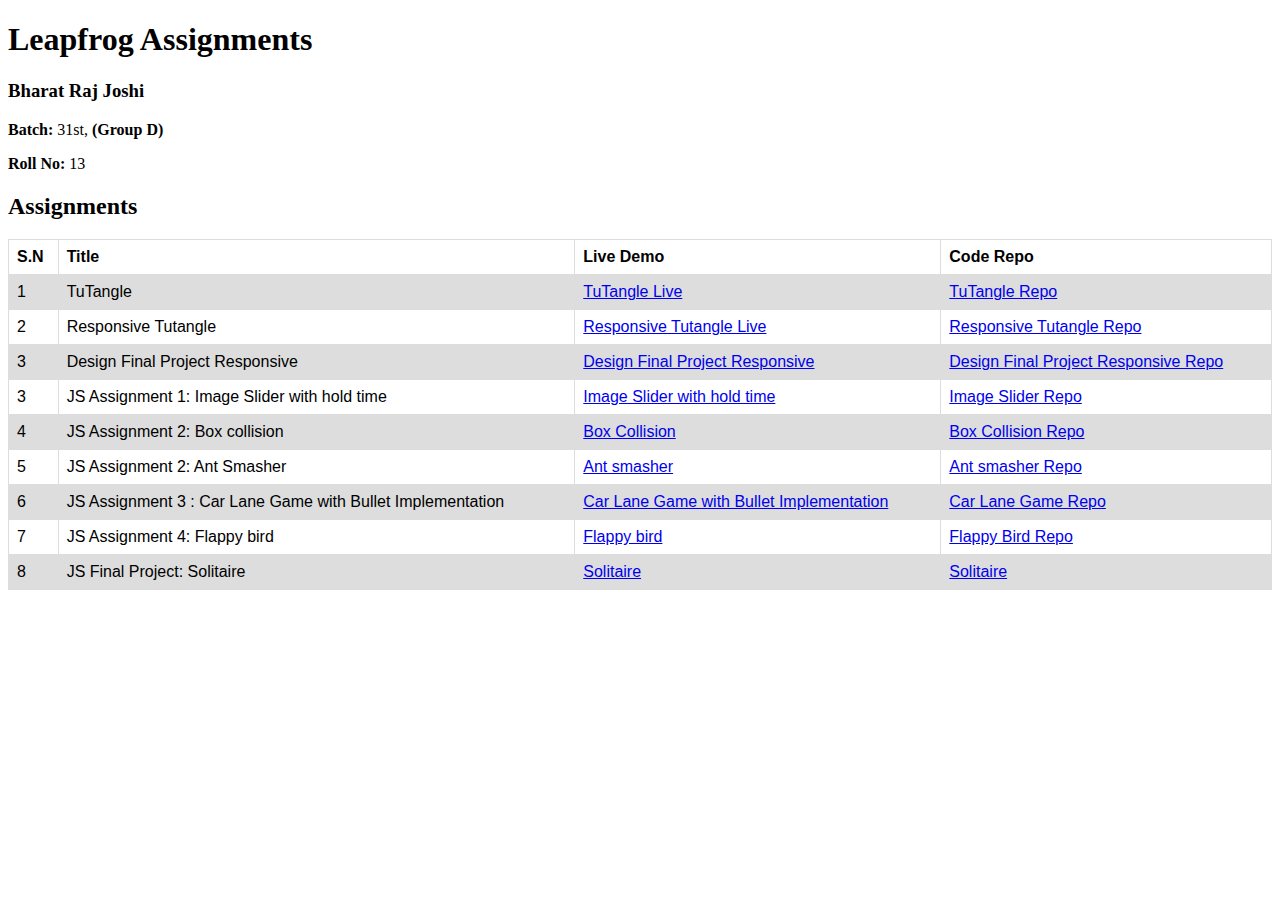
<file: index.html>
<!DOCTYPE html>
<html lang="en">
  <head>
    <meta charset="UTF-8" />
    <meta name="viewport" content="width=device-width, initial-scale=1.0" />
    <title>Assignments</title>

      <link rel="stylesheet" href="./css/style.css">
    
  </head>

  <body>
    <div>
      <h1>Leapfrog Assignments</h1>
      <div>
        <h3>Bharat Raj Joshi</h3>
        <p><strong>Batch: </strong>31st, <strong>(Group D)</strong></p>
        <p><strong>Roll No: </strong>13</p>
      </div>

      <div>
        <h2>Assignments</h2>
          <table style="width:100%">
              <tr>
                <th> S.N </th>
                <th>Title</th>
                <th>Live Demo</th>
                <th>Code Repo</th>
              </tr>
              <tr>
                <td>1</td>
                <td>TuTangle</td>
                <td><a target="_blank" href="./DA_1A_home_search/index.html">TuTangle Live</a></td>
                <td><a target="_blank" href="https://github.com/bharatrajjoshi/bharatrajjoshi.github.io/tree/main/DA_1A_home_search">TuTangle Repo </a></td>
              </tr>

              <tr>
                <td>2</td>
                <td>Responsive Tutangle</td>
                <td><a target="_blank" href="./DA_2A_Responsive_Tutangle/index.html">Responsive Tutangle Live</a></td>
                <td><a target="_blank" href="https://github.com/bharatrajjoshi/bharatrajjoshi.github.io/tree/main/DA_2A_Responsive_Tutangle">Responsive Tutangle Repo </a></td>
              </tr>

              <td>3</td>
                <td>Design Final Project Responsive</td>
                <td><a target="_blank" href="./Design Final Project Responsive/design_final.html">Design Final Project Responsive</a></td>
                <td><a target="_blank" href="https://github.com/bharatrajjoshi/bharatrajjoshi.github.io/tree/main/Design Final Project Responsive">Design Final Project Responsive Repo </a></td>
              </tr>

              <td>3</td>
                <td>JS Assignment 1: Image Slider with hold time</td>
                <td><a target="_blank" href="./JS%20Assignment%201%20Image%20Slider/index.html">Image Slider with hold time</a></td>
                <td><a target="_blank" href="https://github.com/bharatrajjoshi/bharatrajjoshi.github.io/tree/main/JS%20Assignment%201%20Image%20Slider">Image Slider Repo </a></td>
              </tr>
              
              <td>4</td>
                <td>JS Assignment 2: Box collision</td>
                <td><a target="_blank" href="JS%20Assignment%202%20Box%20Collision/iindex.html">Box Collision</a></td>
                <td><a target="_blank" href="https://github.com/bharatrajjoshi/bharatrajjoshi.github.io/tree/main/JS%20Assignment%202%20Box%20Collision">Box Collision Repo </a></td>
              </tr>

              <td>5</td>
                <td>JS Assignment 2: Ant Smasher</td>
                <td><a target="_blank" href="JS%20assignment%202%20Ant%20smasher/index.html">Ant smasher</a></td>
                <td><a target="_blank" href="https://github.com/bharatrajjoshi/bharatrajjoshi.github.io/tree/main/JS%20assignment%202%20Ant%20smasher">Ant smasher Repo </a></td>
              </tr>
  
    <td>6</td>
                <td>JS Assignment 3 : Car Lane Game with Bullet Implementation </td>
                <td><a target="_blank" href="JS%20Assignment%203%20car%20Lane%20Game%20with%20Bullet%20Implementation/index.html">Car Lane Game with Bullet Implementation</a></td>
               <td><a target="_blank" href="https://github.com/bharatrajjoshi/bharatrajjoshi.github.io/tree/main/JS%20Assignment%203%20car%20Lane%20Game%20with%20Bullet%20Implementation">Car Lane Game Repo </a></td>
               </tr>
 <td>7</td>
                <td>JS Assignment 4: Flappy bird </td>
                <td><a target="_blank" href="JS%20Assignment%205%20Flappy%20bird/index.html">Flappy bird</a></td>
               <td><a target="_blank" href="https://github.com/bharatrajjoshi/bharatrajjoshi.github.io/tree/main/JS%20Assignment%205%20Flappy%20bird">Flappy Bird Repo </a></td>
               </tr>

 <td>8</td>
                <td>JS Final Project: Solitaire  </td>
                <td><a target="_blank" href="JS%20Final%20project-Solitaire/index.html">Solitaire</a></td>
               <td><a target="_blank" href="https://github.com/bharatrajjoshi/bharatrajjoshi.github.io/tree/main/JS%20Final%20project-Solitaire">Solitaire </a></td>
               </tr>
          </table>
      </div>
    </div>
  </body>
</html>
</file>
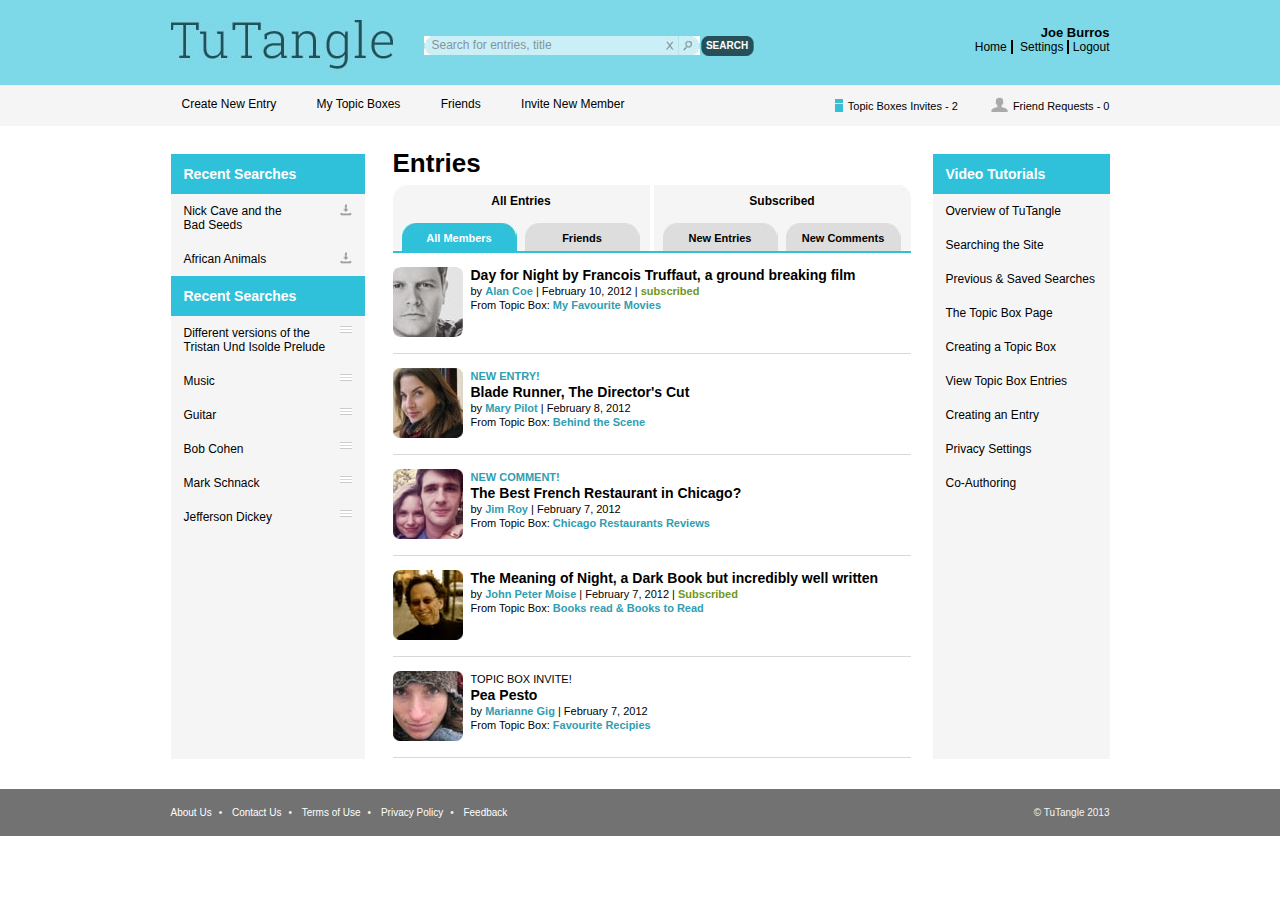
<file: DA_1A_home_search/index.html>
<!DOCTYPE HTML PUBLIC "-//W3C//DTD HTML 4.01 Transitional//EN" "http://www.w3.org/TR/html4/loose.dtd">
<html lang="en">

<head>

  <meta http-equiv="Content-Type" content="text/html; charset=utf-8">
  <meta name="viewport" content="width=device-width, initial-scale=1.0">
  <title>Tutangle - Home Search</title>

  <link rel="stylesheet" href="./css/layout.css">
  <link rel="stylesheet" href="./css/style.css">

</head>

<body>

  <div class="main-container-wrapper">
    <div class="header">
      <div class="container clearfix">
        <div class="logo-container float-left clearfix">
          <div class="float-left">
            <a href="#" title="TuTangle"><img src="images/Tutangle-Logo.jpg" alt=""></a>
          </div>
          <div class="search-bar float-right">
            <input type="text" value="Search for entries, title"><button>SEARCH</button>
          </div>
        </div>
        <div class="float-right user-info">
          <h4>Joe Burros</h4>
          <ul>
            <li><a href="#" title="Home">Home</a></li>
            <li><a href="#" title="Settings">Settings</a></li>
            <li><a href="#" title="Logout">Logout</a></li>
          </ul>
        </div>
      </div>
    </div>

    
    <div class="nav">
      <div class="container clearfix">
        <ul class="nav-menu float-left">
          <li><a href="#" title="Create New Entry">Create New Entry</a></li>
          <li><a href="#" title="My Topic Boxes">My Topic Boxes</a></li>
          <li><a href="#" title="Friends">Friends</a></li>
          <li><a href="#" title="Invite New Member">Invite New Member</a></li>
        </ul>

        <ul class="float-right notification">
          <li>
            <img src="./images/Topic-box-icon.jpg" alt=""><span>Topic Boxes Invites - 2</span>
          </li>
          <li>
            <img src="./images/friends-icon.jpg" alt=""><span>Friend Requests - 0</span>
          </li>
        </ul>
      </div>
    </div>

   
    <div class="main container clearfix">
      <div class="float-left clearfix">
      

        <div class="sidebar float-left">
          <div class="recent-searches1">
            <div class="list-heading">
              <h2>Recent Searches</h2>
            </div>
            <ul>
              <li class="clearfix">
                <span class="float-left"><a href="#" title="Nick Cave">Nick Cave and the <br>
                    Bad Seeds</a></span>
                <span class="float-right">
                  <img src="images/Download-icon.jpg" alt="">
                </span>
              </li>
              <li class="clearfix">
                <span class="float-left"><a href="#" title="African Animals">African Animals</a></span>
                <span class="float-right">
                  <img src="images/Download-icon.jpg" alt="">
                </span>
              </li>
            </ul>
            <div class="list-heading">
              <div class="sidebar-container">
                <h2>Recent Searches</h2>
              </div>
            </div>
            <ul class="sidebar-container">
              <li class="clearfix">
                <span class="float-left">
                  <a href="#" title="Different Versions">Different versions of the Tristan Und Isolde Prelude</a>
                </span>
                <span class="float-right">
                  <img src="images/Hamburger.jpg" alt="">
                </span>
              </li>
              <li class="clearfix">
                <span class="float-left">
                  <a href="#" title="Music">Music</a>
                </span>
                <span class="float-right">
                  <img src="images/Hamburger.jpg" alt="">
                </span>
              </li>
              <li class="clearfix">
                <span class="float-left">
                  <a href="#" title="Guitar">Guitar</a>
                </span>
                <span class="float-right">
                  <img src="images/Hamburger.jpg" alt="">
                </span>
              </li>
              <li class="clearfix">
                <span class="float-left">
                  <a href="#" title="Bob Cohen">Bob Cohen</a>
                </span>
                <span class="float-right">
                  <img src="images/Hamburger.jpg" alt="">
                </span>
              </li>
              <li class="clearfix">
                <span class="float-left">
                  <a href="#" title="Mark Schnack">Mark Schnack</a>
                </span>
                <span class="float-right">
                  <img src="images/Hamburger.jpg" alt="">
                </span>
              </li>
              <li class="clearfix">
                <span class="float-left">
                  <a href="#" title="Jefferson Dickey">Jefferson Dickey</a>
                </span>
                <span class="float-right">
                  <img src="images/Hamburger.jpg" alt="">
                </span>
              </li>
            </ul>
          </div>
        </div>



        <div class="main-content float-right">
          <h1>Entries</h1>
          <div class="entries">
            <div class="entries-nav clearfix">
              <div class="left-nav entries-nav-items float-left">
                <div class="heading">
                  <h5>All Entries</h5>
                </div>
                <div class="nav-link-container clearfix">
                  <div class="active nav-link float-left">
                    <div><a href="#" title="All Members">All Members</a></div>
                  </div>
                  <div class="nav-link float-right">
                    <div><a href="#" title="Friends">Friends</a></div>
                  </div>
                </div>
              </div>
              <div class="right-nav entries-nav-items float-right">
                <div class="heading">
                  <h5>Subscribed</h5>
                </div>
                <div class="nav-link-container clearfix">
                  <div class="nav-link float-left">
                    <div><a href="#" title="New Entries">New Entries</a></div>
                  </div>
                  <div class="nav-link float-right">
                    <div><a href="#" title="New Comments">New Comments</a></div>
                  </div>
                </div>
              </div>
            </div>
          </div>

         
          <div class="posts">
            <div class="post clearfix">
              <div class="float-left">
                <img src="./images/Alan-Coe.jpg" alt="">
              </div>
              <div class="float-left">
                <h2>
                  <a href="#" title="Day for Night">
                    Day for Night by Francois Truffaut, a ground breaking film
                  </a>
                </h2>
                <p>
                  by <a href="#" title="Alan Coe"><span class="blue-text link">Alan Coe</span></a> | February 10,
                  2012 | <span class="green-text">subscribed</span>
                </p>
                <p>
                  From Topic Box:
                  <a href="#" title="My Favourite Movies"><span class="blue-text link">My Favourite Movies</span></a>
                </p>
              </div>
            </div>

            <div class="post clearfix">
              <div class="float-left">
                <img src="./images/Mary-Pilot.jpg" alt="">
              </div>
              <div class="float-left">
                <p class="blue-text">NEW ENTRY!</p>
                <h2>
                  <a href="#" title="Blade Runner">
                    Blade Runner, The Director's Cut
                  </a>
                </h2>
                <p>
                  by <a href="#" title="Mary Pilot"><span class="blue-text link">Mary Pilot</span></a> | February 8,
                  2012
                </p>
                <p>
                  From Topic Box:
                  <a href="#" title="Behind the scene"><span class="blue-text link">Behind the Scene</span></a>
                </p>
              </div>
            </div>

            <div class="post clearfix">
              <div class="float-left">
                <img src="./images/Jim-Roy.jpg" alt="">
              </div>
              <div class="float-left">
                <p class="blue-text">NEW COMMENT!</p>
                <h2>
                  <a href="#" title="The best french restaurant">
                    The Best French Restaurant in Chicago?
                  </a>
                </h2>
                <p>
                  by <a href="#" title="Jim Roy"><span class="blue-text link">Jim Roy</span></a> | February 7, 2012
                </p>
                <p>
                  From Topic Box:
                  <a href="#" title="Chicago Restaurant Reviews"><span class="blue-text link">Chicago Restaurants
                      Reviews</span></a>
                </p>
              </div>
            </div>

            <div class="post clearfix">
              <div class="float-left">
                <img src="./images/John-Peter-Moise.jpg" alt="">
              </div>
              <div class="float-left">
                <h2>
                  <a href="#" title="The meaning of night">
                    The Meaning of Night, a Dark Book but incredibly well
                    written
                  </a>
                </h2>
                <p>
                  by <a href="#" title="John Peter Moise"><span class="blue-text link">John Peter Moise</span></a> |
                  February 7, 2012 |
                  <span class="green-text">Subscribed</span>
                </p>
                <p>
                  From Topic Box:
                  <a href="#" title="Books read and Books to read"><span class="blue-text link">Books read & Books to
                      Read</span></a>
                </p>
              </div>
            </div>

            <div class="post clearfix">
              <div class="float-left">
                <img src="./images/Marianne-Gig.jpg" alt="">
              </div>
              <div class="float-left">
                <p class="red-text">TOPIC BOX INVITE!</p>
                <h2>
                  <a href="#" title="Pea Pesto">
                    Pea Pesto
                  </a>
                </h2>
                <p>
                  by <a href="#" title="Marianne Gig"><span class="blue-text link">Marianne Gig</span></a> | February 7,
                  2012
                </p>
                <p>
                  From Topic Box:
                  <a href="#" title="Favourite Recipies"><span class="blue-text link">Favourite Recipies</span></a>
                </p>
              </div>
            </div>
          </div>
        </div>
      </div>

     
      <div class="float-right">
        <div class="right-sidebar">
          <div class="list-heading">
            <h2>Video Tutorials</h2>
          </div>
          <ul>
            <li><a href="#" title="Overview of TuTangle">Overview of TuTangle</a></li>
            <li><a href="#" title="Searching the Site">Searching the Site</a></li>
            <li><a href="#" title="Previous & Saved Searches">Previous & Saved Searches</a></li>
            <li><a href="#" title="The Topic Box Page">The Topic Box Page</a></li>
            <li><a href="#" title="Creating a Topic Box">Creating a Topic Box</a></li>
            <li><a href="#" title="View Topic Box Entries">View Topic Box Entries</a></li>
            <li><a href="#" title="Creating an Entry">Creating an Entry</a></li>
            <li><a href="#" title="Privacy Settings">Privacy Settings</a></li>
            <li><a href="#" title="Co-Authoring">Co-Authoring</a></li>
          </ul>
        </div>
      </div>
    </div>

   
    <div class="footer">
      <div class="container clearfix">
        <div class="float-left">
          <ul>
            <li class='link'><a href="#" title="About Us">About Us</a><span class="dot">•</span></li>
            <li class='link'><a href="#" title="Contact Us">Contact Us</a><span class="dot">•</span></li>
            <li class='link'><a href="#" title="Terms of Use">Terms of Use</a><span class="dot">•</span></li>
            <li class='link'><a href="#" title="Privacy Policy">Privacy Policy</a><span class="dot">•</span></li>
            <li class='link'><a href="#" title="Feedback">Feedback</a></li>
          </ul>
        </div>
       
        <div class="float-right">
          &copy; TuTangle 2013
        </div>

      </div>
    </div>
  </div>

</body>

</html>
</file>
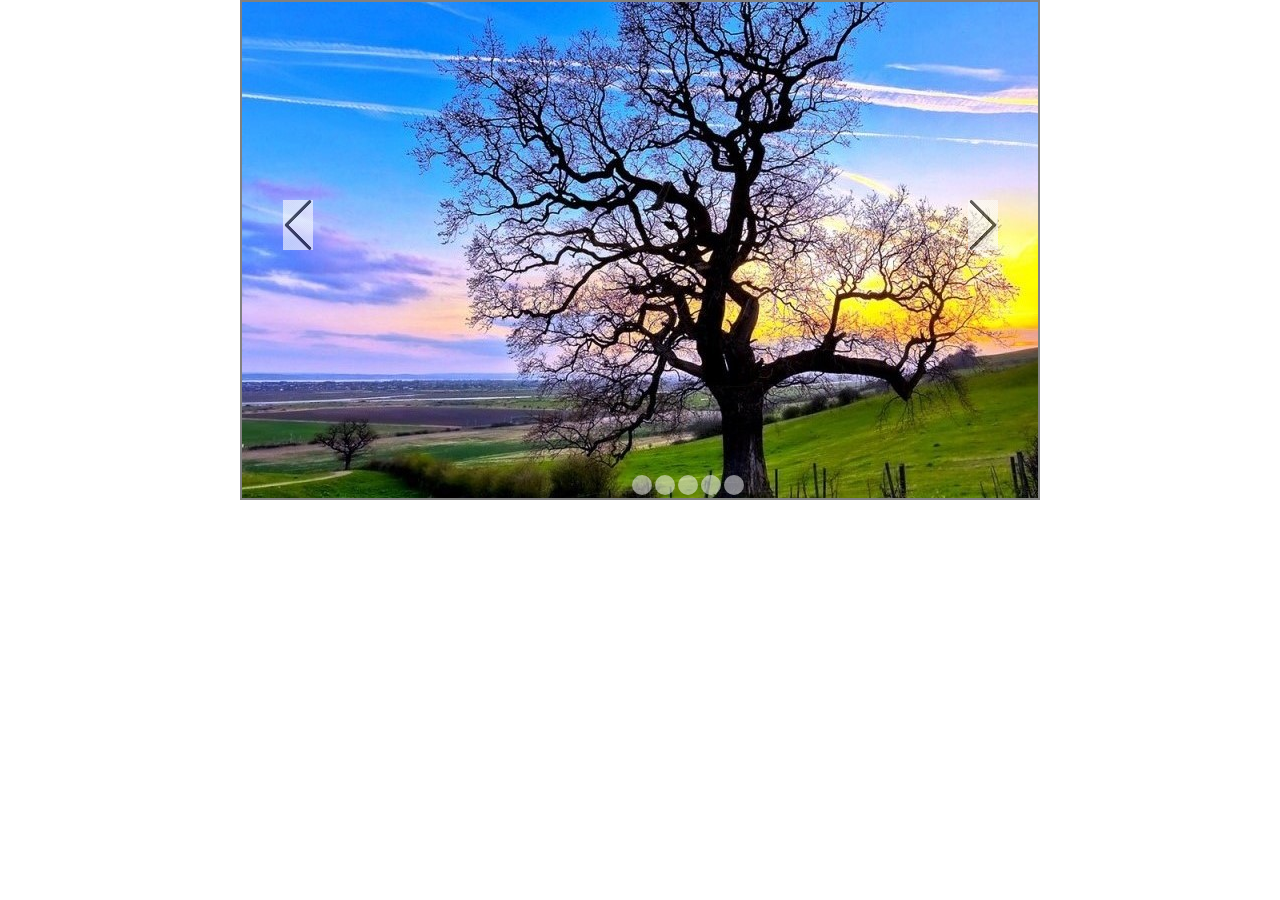
<file: JS Assignment 1 Image Slider/index.html>
<!DOCTYPE html>
<html>

<head>
    <meta charset="utf-8" />
    <meta http-equiv="X-UA-Compatible" content="IE=edge">
    <title>Image Carousel</title>
    <link rel="stylesheet" type="text/css" media="screen" href="style.css" />
    <link rel="stylesheet" type="text/css" media="screen" href="reset.css" />
</head>

<body>
    <div id="container">
        <div id="image-slider-wrapper">
            <ul id="image-slider">
                <li><img src="img/1.jpg"></li>
                <li><img src="img/2.jpg"></li>
                <li><img src="img/3.jpg"></li>
                <li><img src="img/4.jpg"></li>
                <li><img src="img/5.jpg"></li>
                
            </ul>
            <ul id="dotlist">
                <div id="dot1"></div>
                <div id="dot2"></div>
                <div id="dot3"></div>
                <div id="dot4"></div>
                <div id="dot5"></div>
            </ul>
            <span class="nav" id="prev"></span>
            <span class="nav" id="next"></span>
        </div>
    </div>

    <script src="main.js"></script>

</body>

</html>
</file>
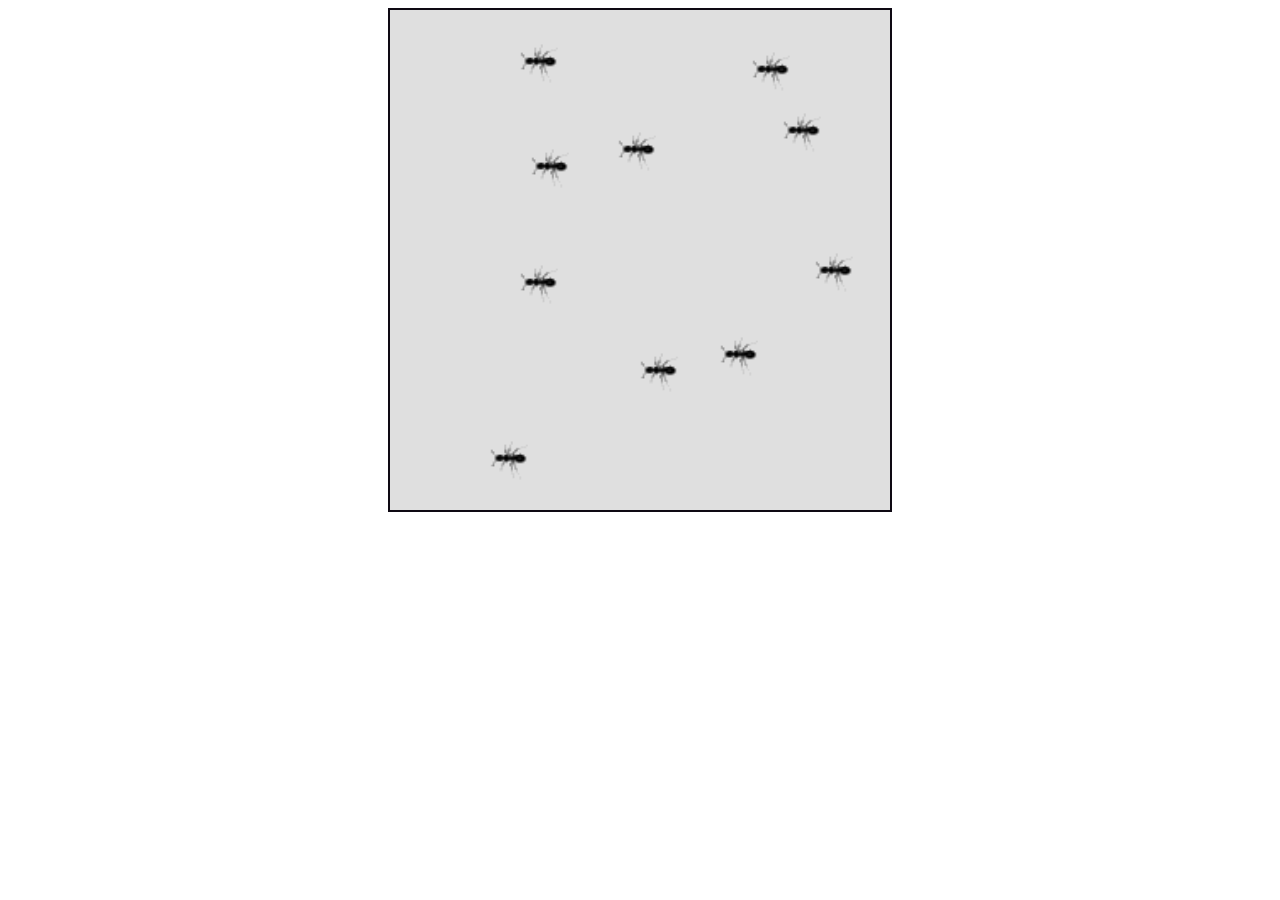
<file: JS assignment 2 Ant smasher/index.html>
<!DOCTYPE html>
<html>
<head>
	<title>Ant smasher</title>
	<link rel="stylesheet" href="style.css">
</head>
	
<body>
	<div class="app" id="app"></div>
	<script src="script.js"></script>
</body>
</html>
</file>
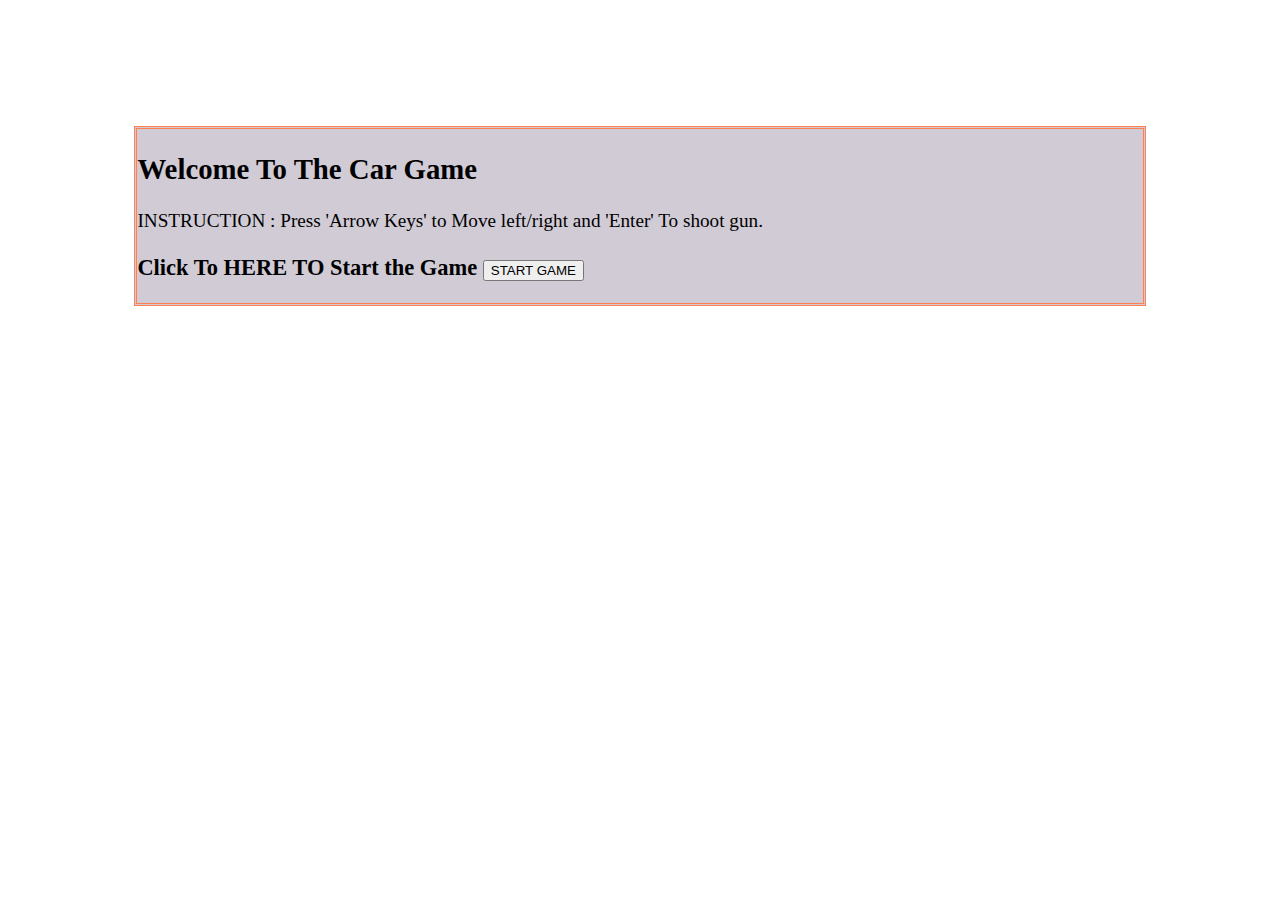
<file: JS Assignment 3 car Lane Game with Bullet Implementation/index.html>
<!DOCTYPE html>
<html>
<head>
	<title>2D Car Game</title>
	<link rel="stylesheet" href="style.css">
</head>
	
<body>
	<div class="car-game-2d" id="gameArea1">
		<div class="welcome-screen">
			<h2>Welcome To The Car Game</h2>
            <p>INSTRUCTION : Press 'Arrow Keys' to Move left/right and 'Enter' To shoot gun. </p>
			<h3>Click To HERE TO Start the Game
            <button type="button">START GAME 
        
            </button>
            </h3>
		</div>
		<div class="app hide" id="app" tabindex="0">
			<img src="images/highwayy.png"  class="highway-image"alt="">
			<img src="images/highwayy.png" class="highway-image" alt="">
		</div>
	</div>

	<script src="script.js"></script>
</body>
</html>
</file>
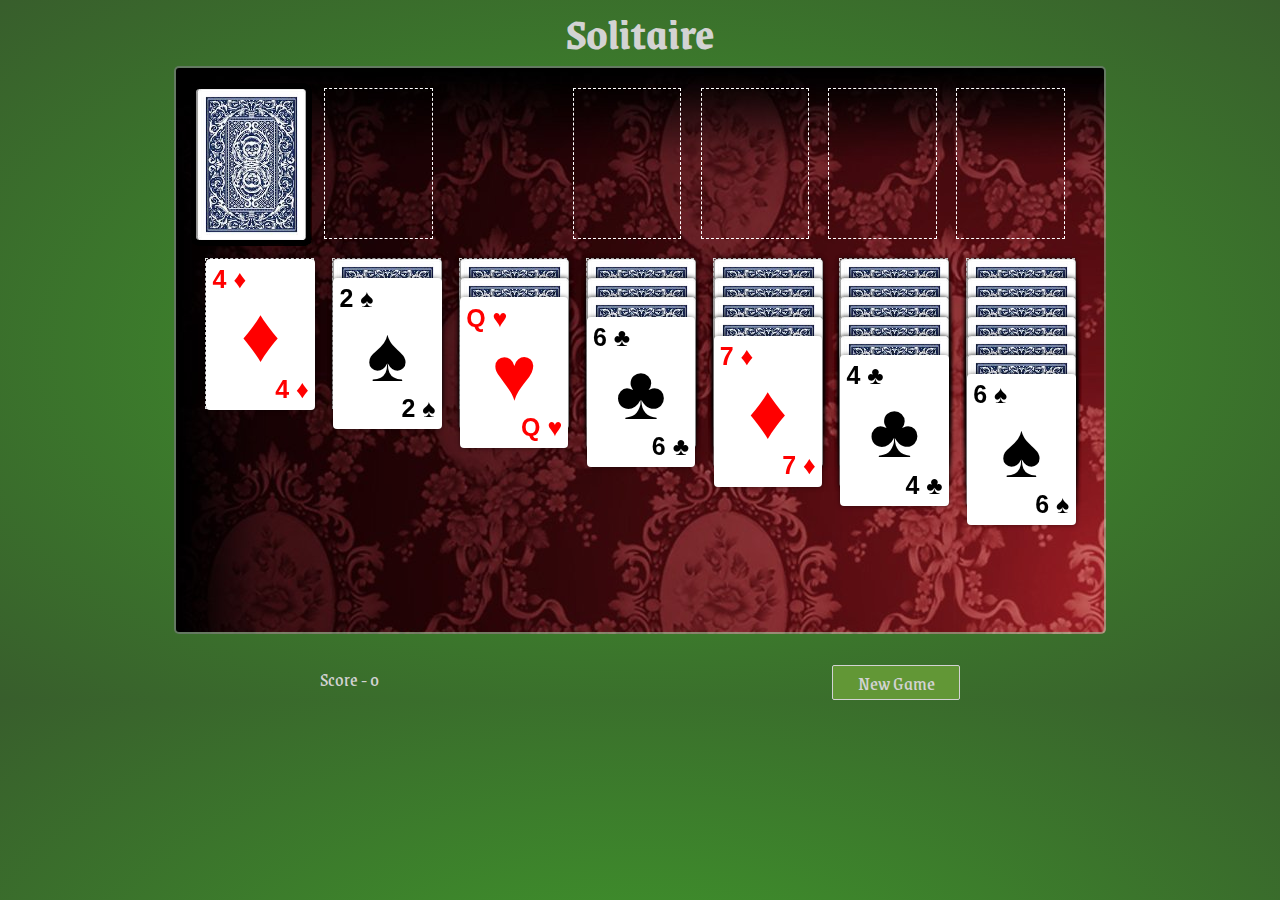
<file: JS Final project-Solitaire/index.html>
<!DOCTYPE html>
<html>
  <head>
    <meta charset="utf-8" />
    <link rel="stylesheet" type="text/css" href="styles/main.css" />
    <link
      href="https://fonts.googleapis.com/css?family=Grenze&display=swap"
      rel="stylesheet"
    />
    <title>Solitaire</title>
  </head>

  <body>
    <h1>Solitaire</h1>
    <div id="game-board">
      <div class="top">
        <div class="draw">
          <div class="full"></div>
          <div class="view"></div>
          <div style="width: 102px"></div>
        </div>
        <div class="foundation">
          <div class="foundations"></div>
          <div class="foundations"></div>
          <div class="foundations"></div>
          <div class="foundations"></div>
        </div>
      </div>
      <div class="bottom">
        <div class="stacks"></div>
      </div>
    </div>
    <br />
    <footer>
      <div id="score">Score - 0</div>
      <div id="timer"></div>
      <button id="resetButton" onclick="reset()">New Game</button>
    </footer>
   
    <div id="sound">
      <audio id="clicksound" src="sound/click.mp3"></audio>
      <audio id="getback" src="sound/shuffle.mp3"></audio>
    </div> 
    <script src="scripts/script.js"></script>
  </body>
</html>
</file>
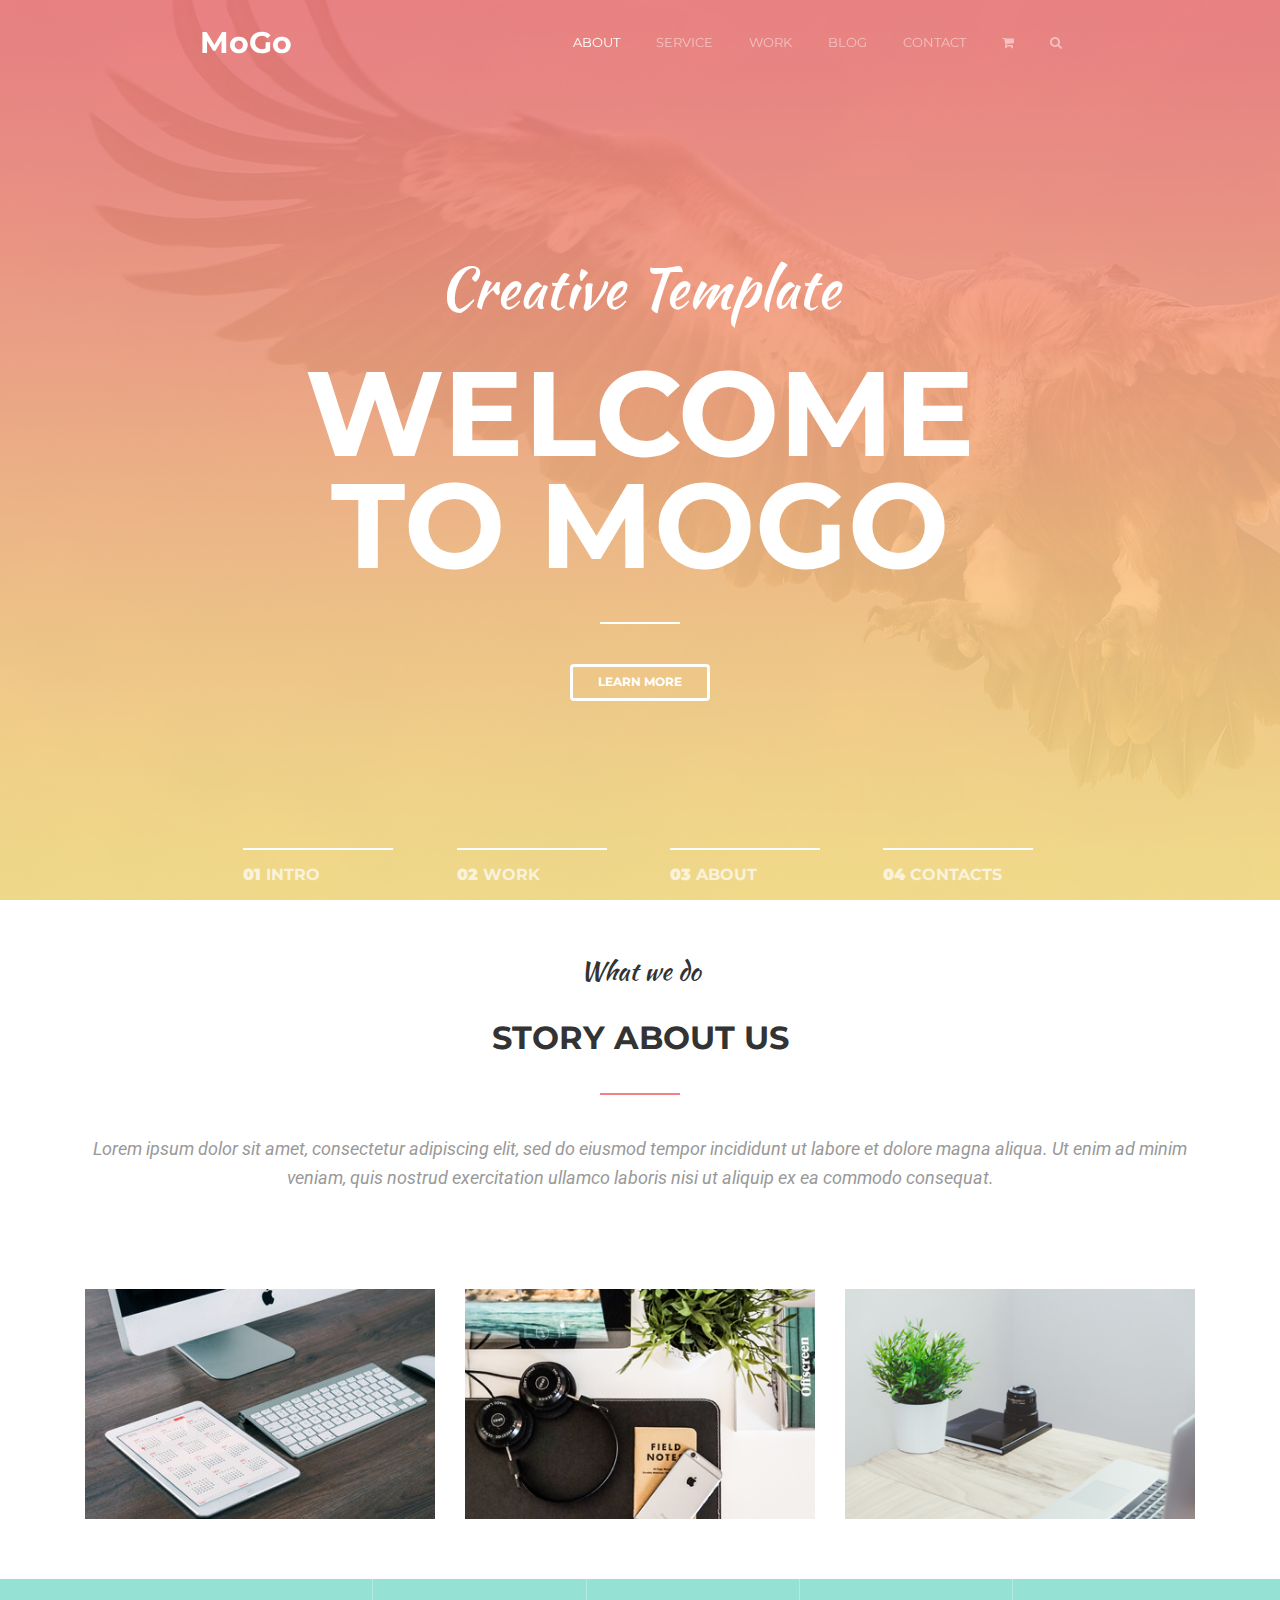
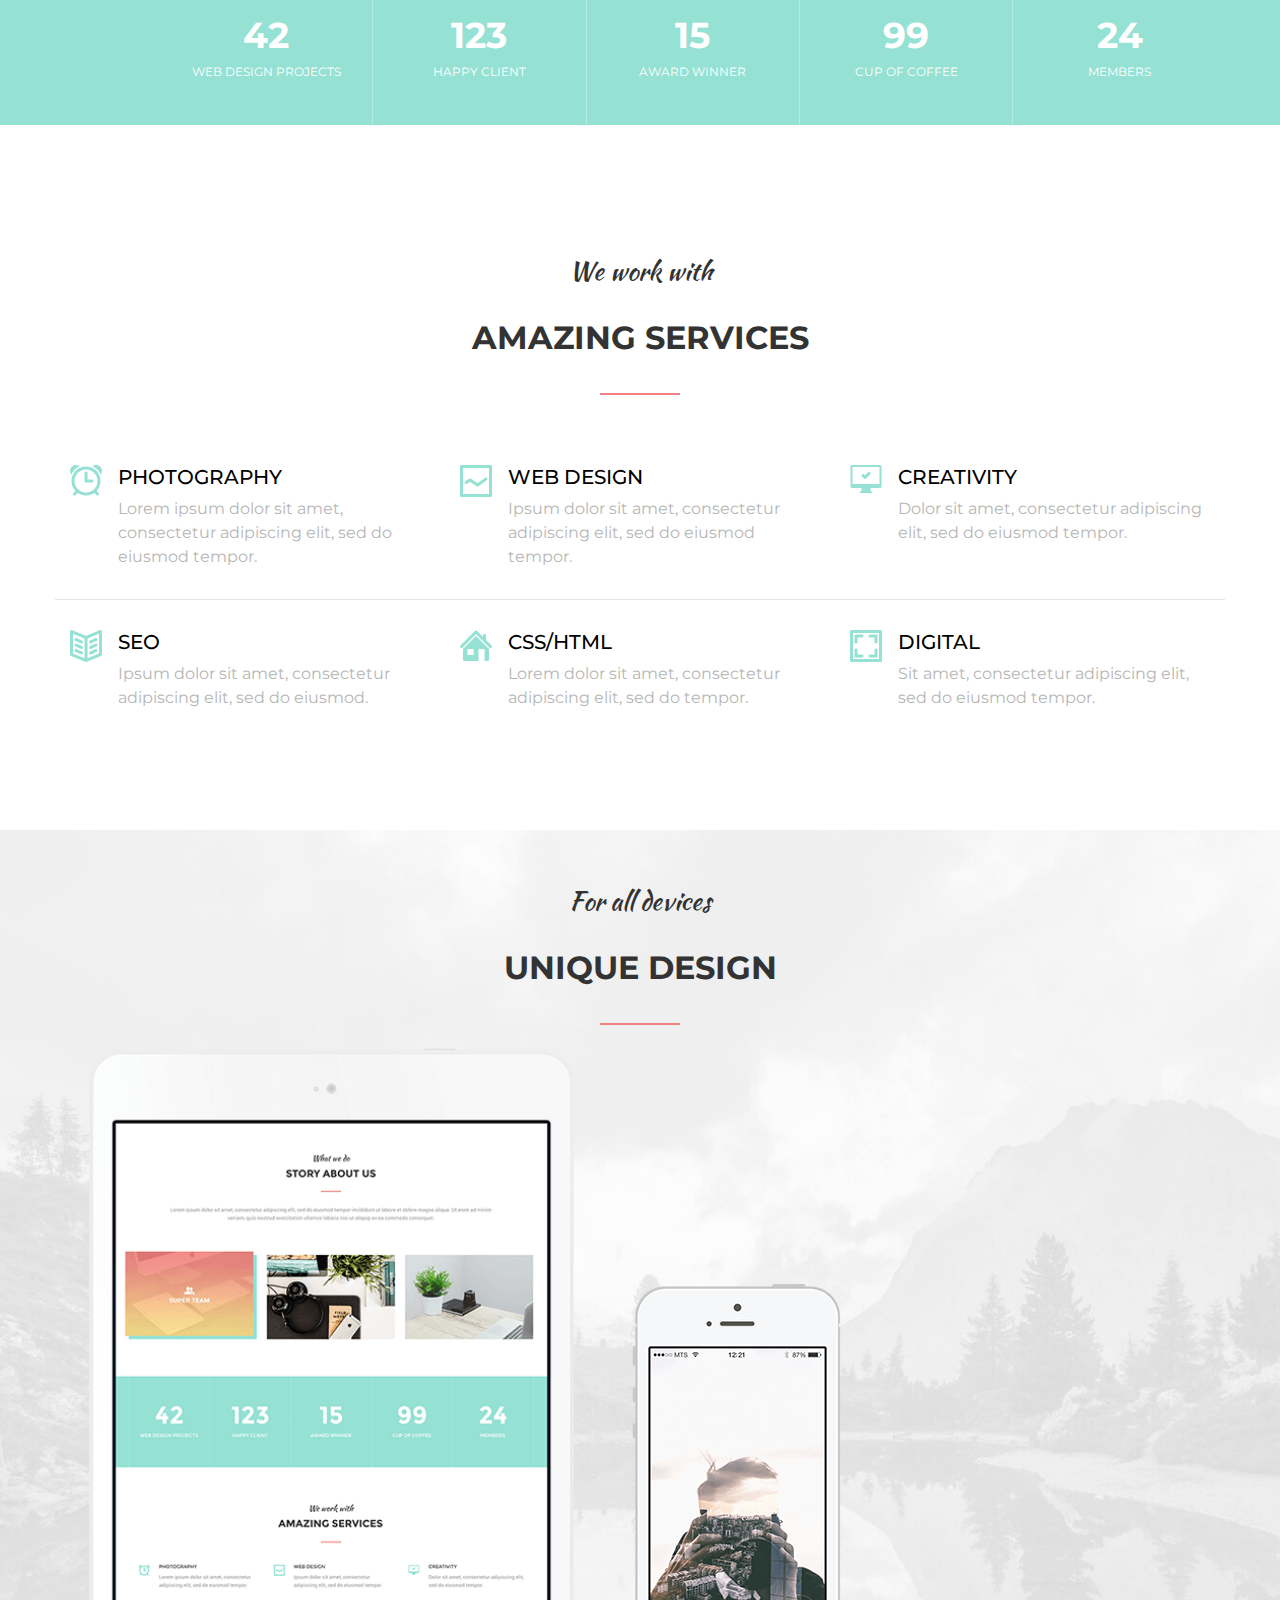
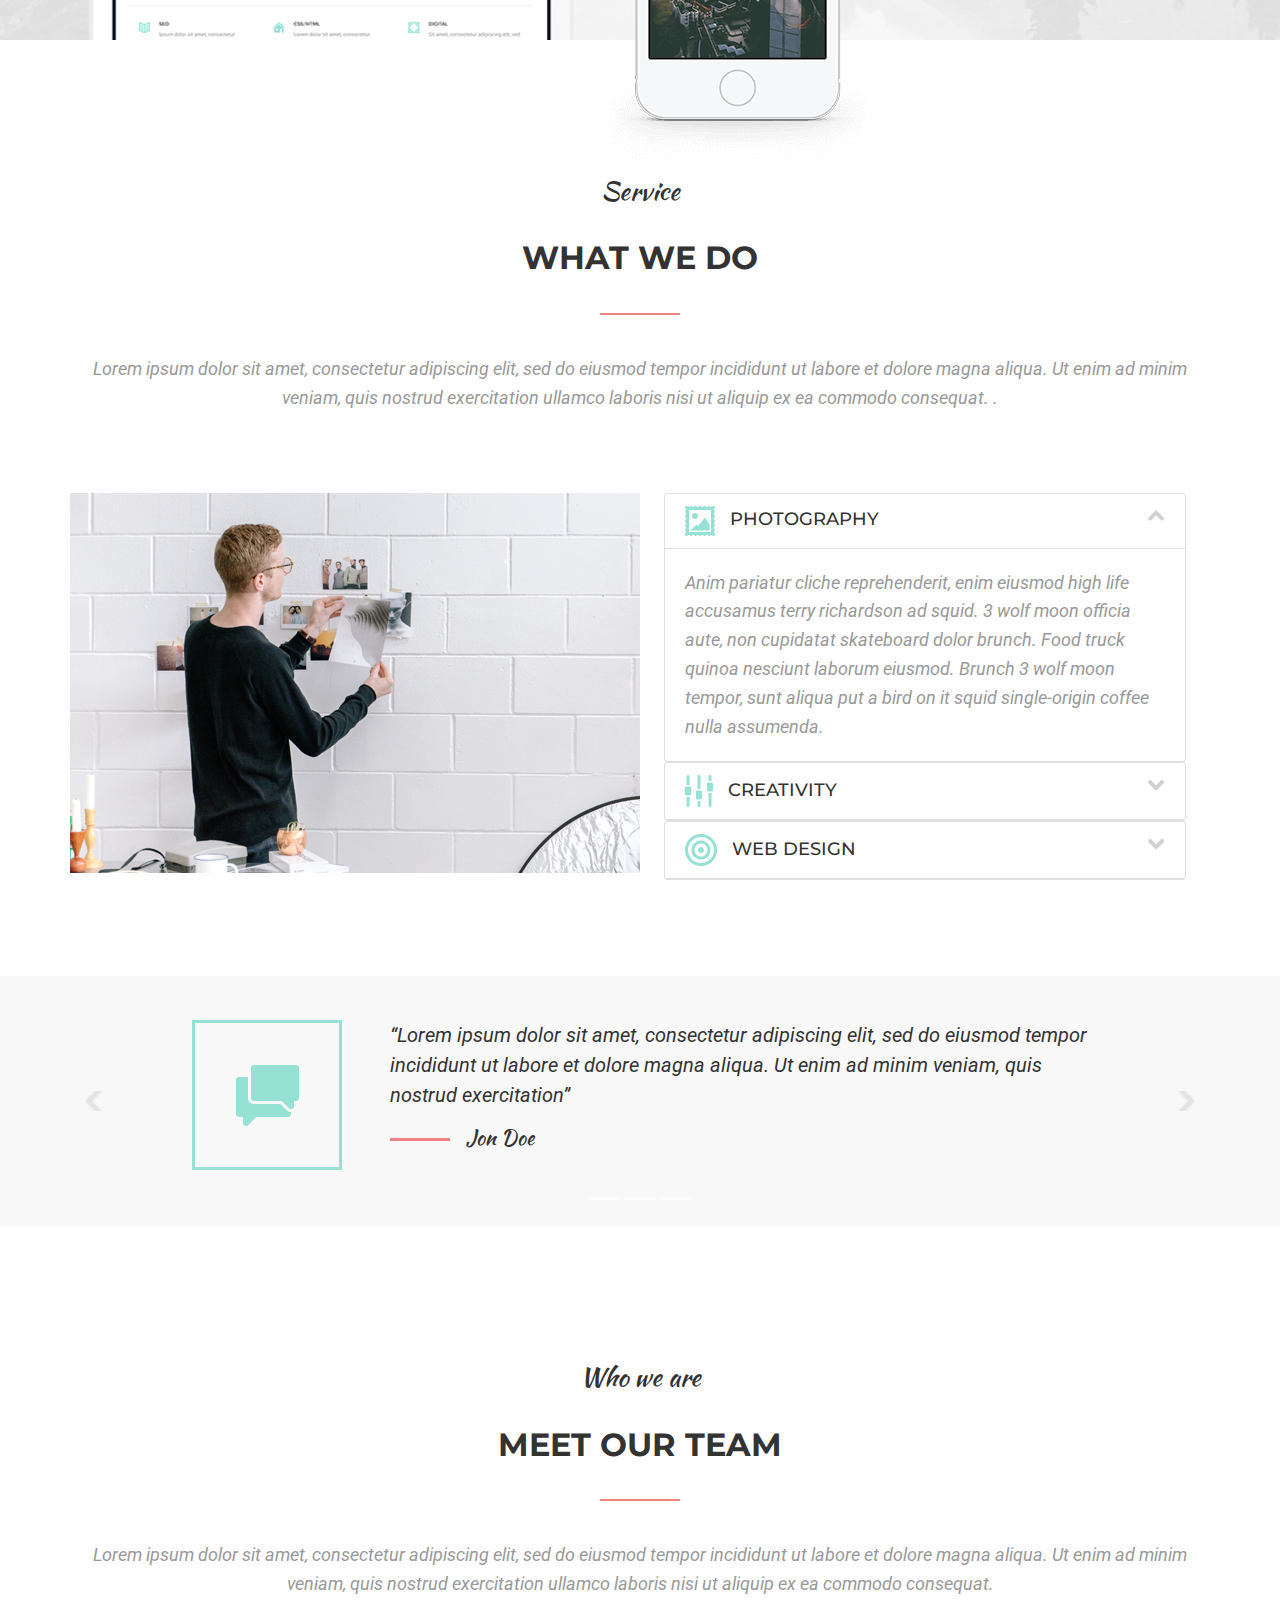
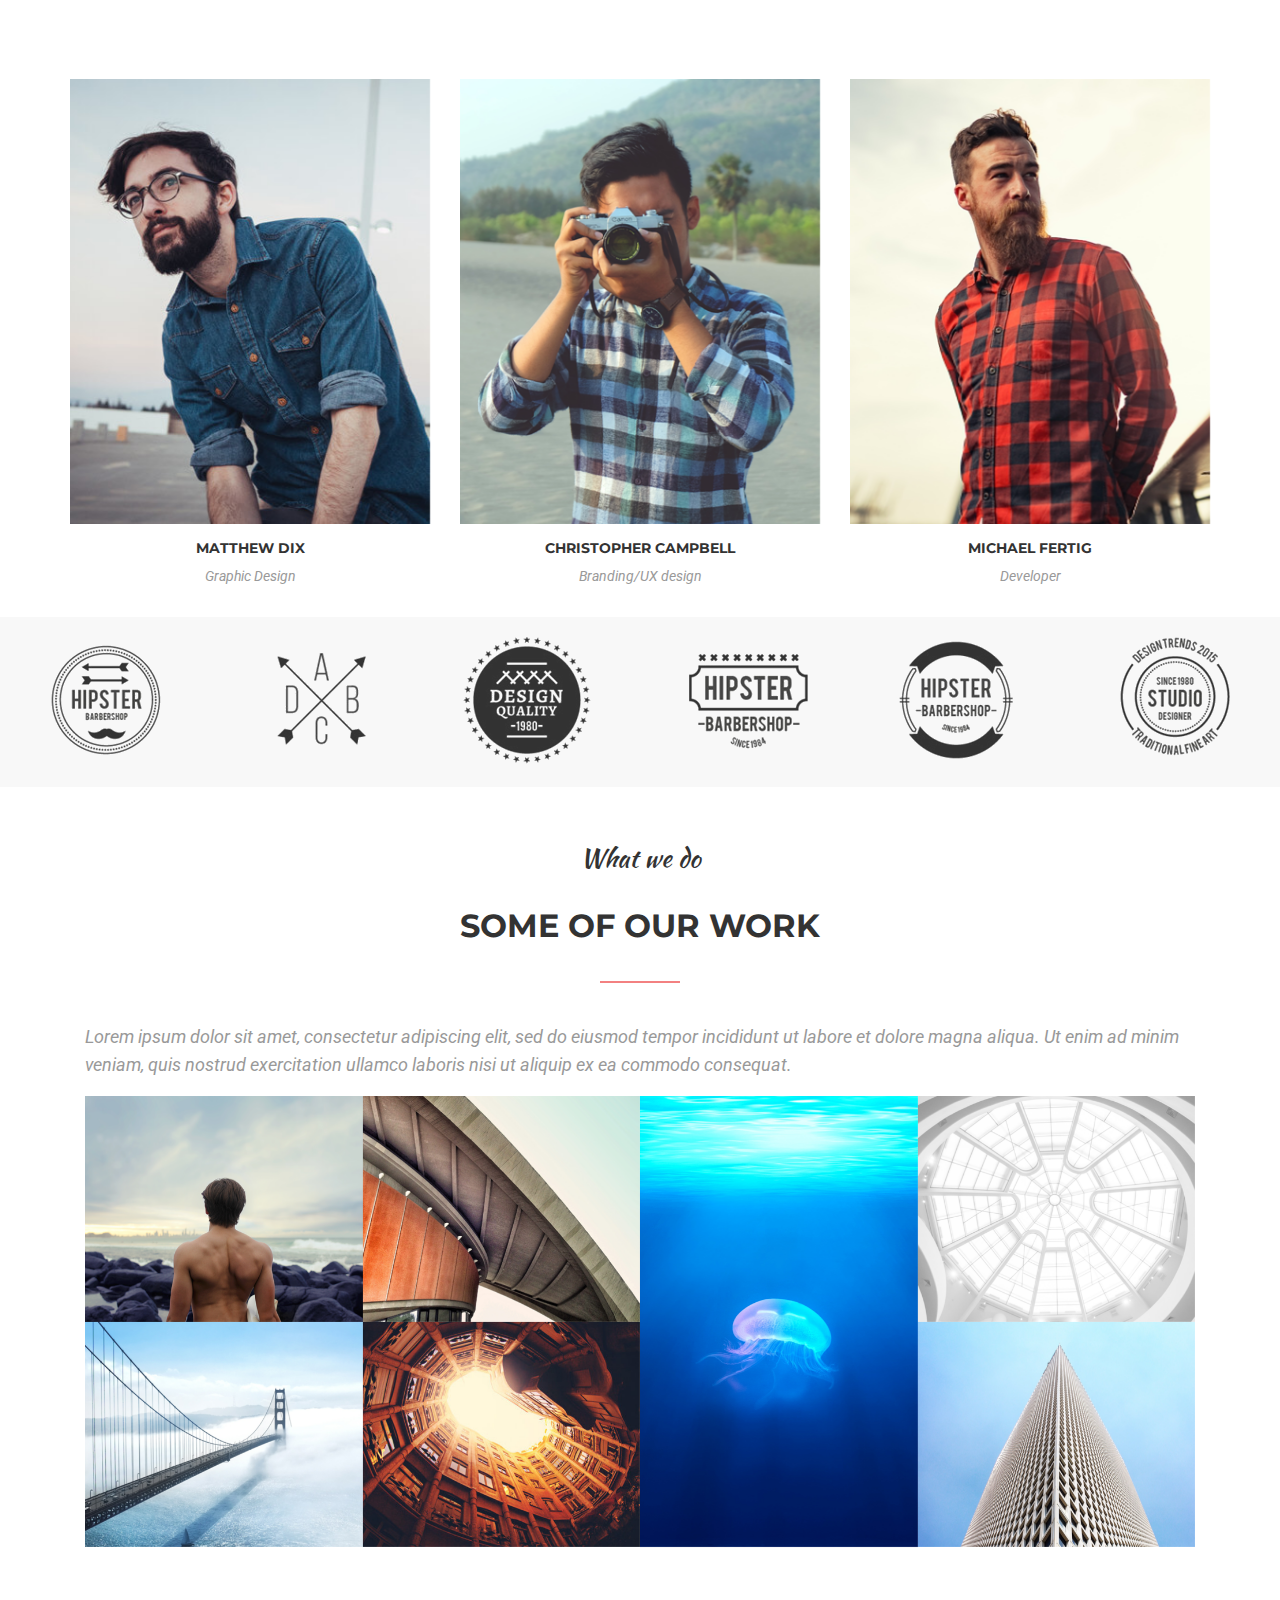
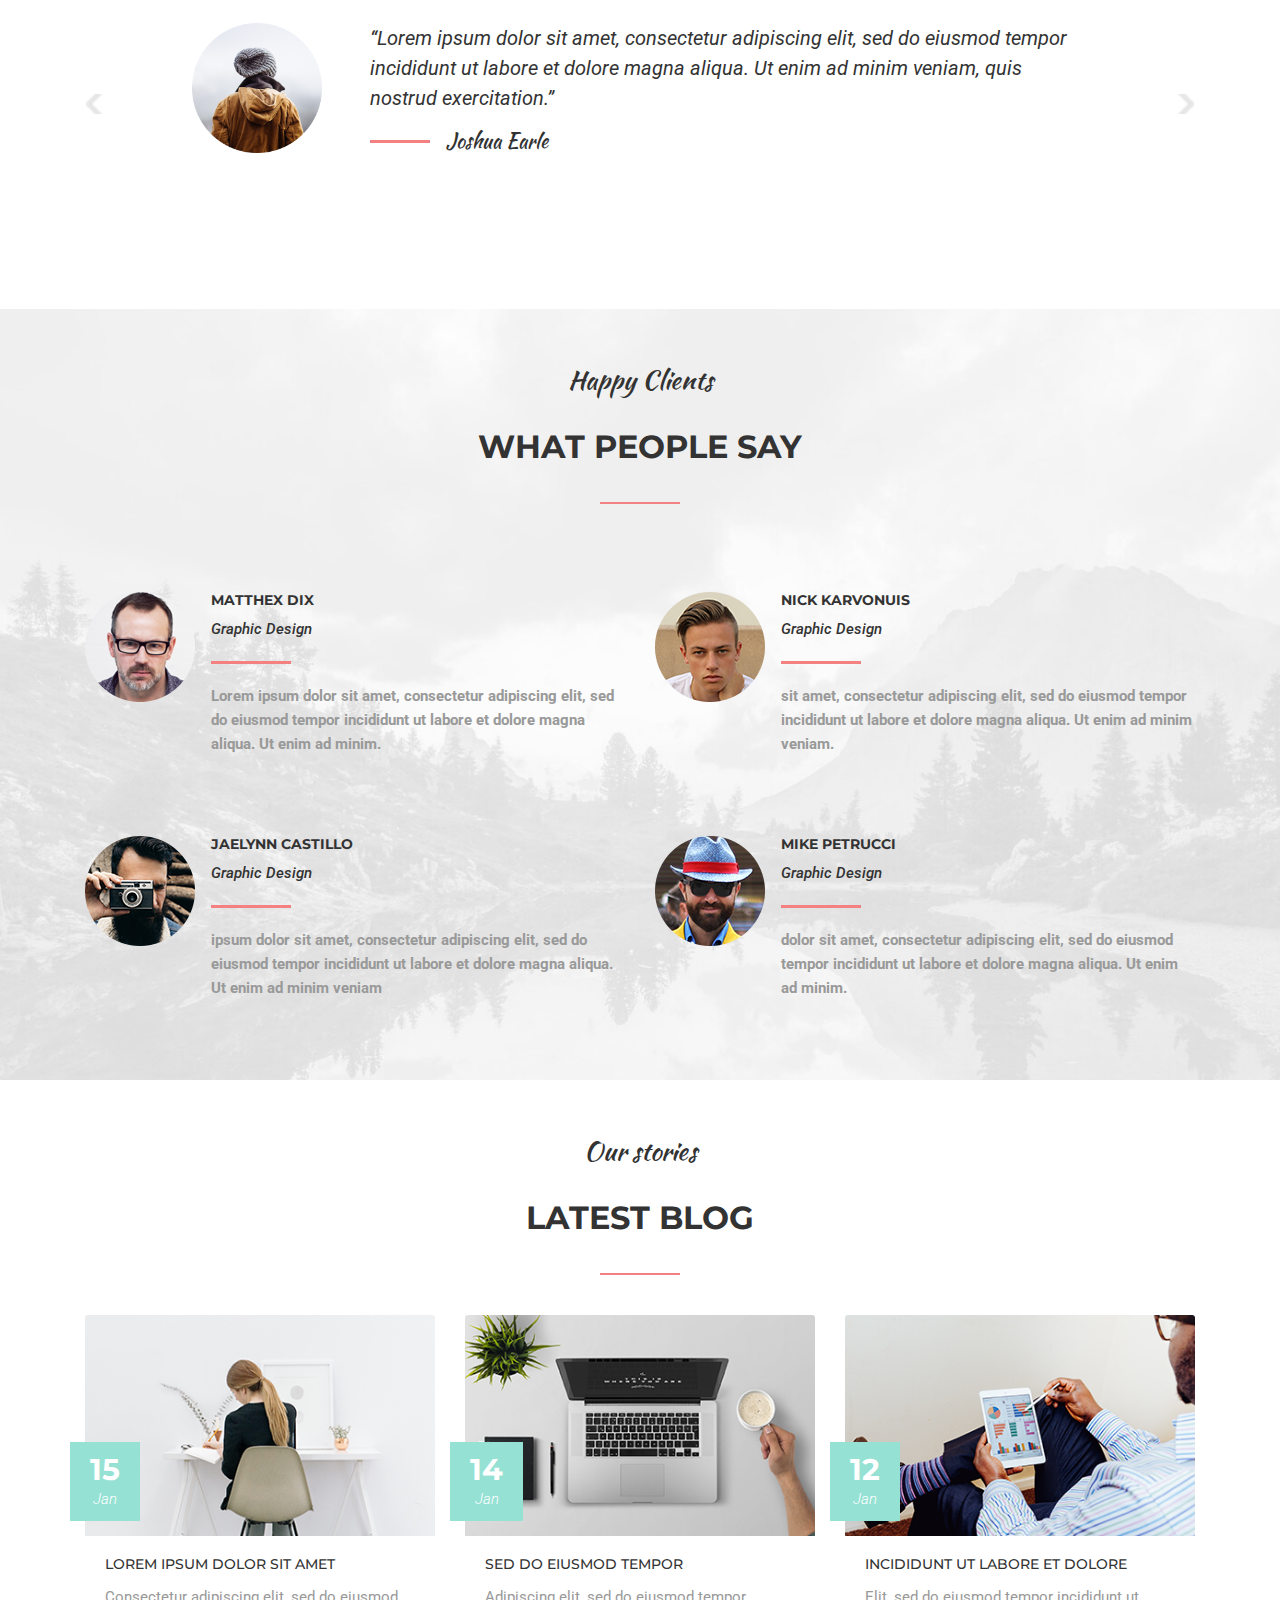
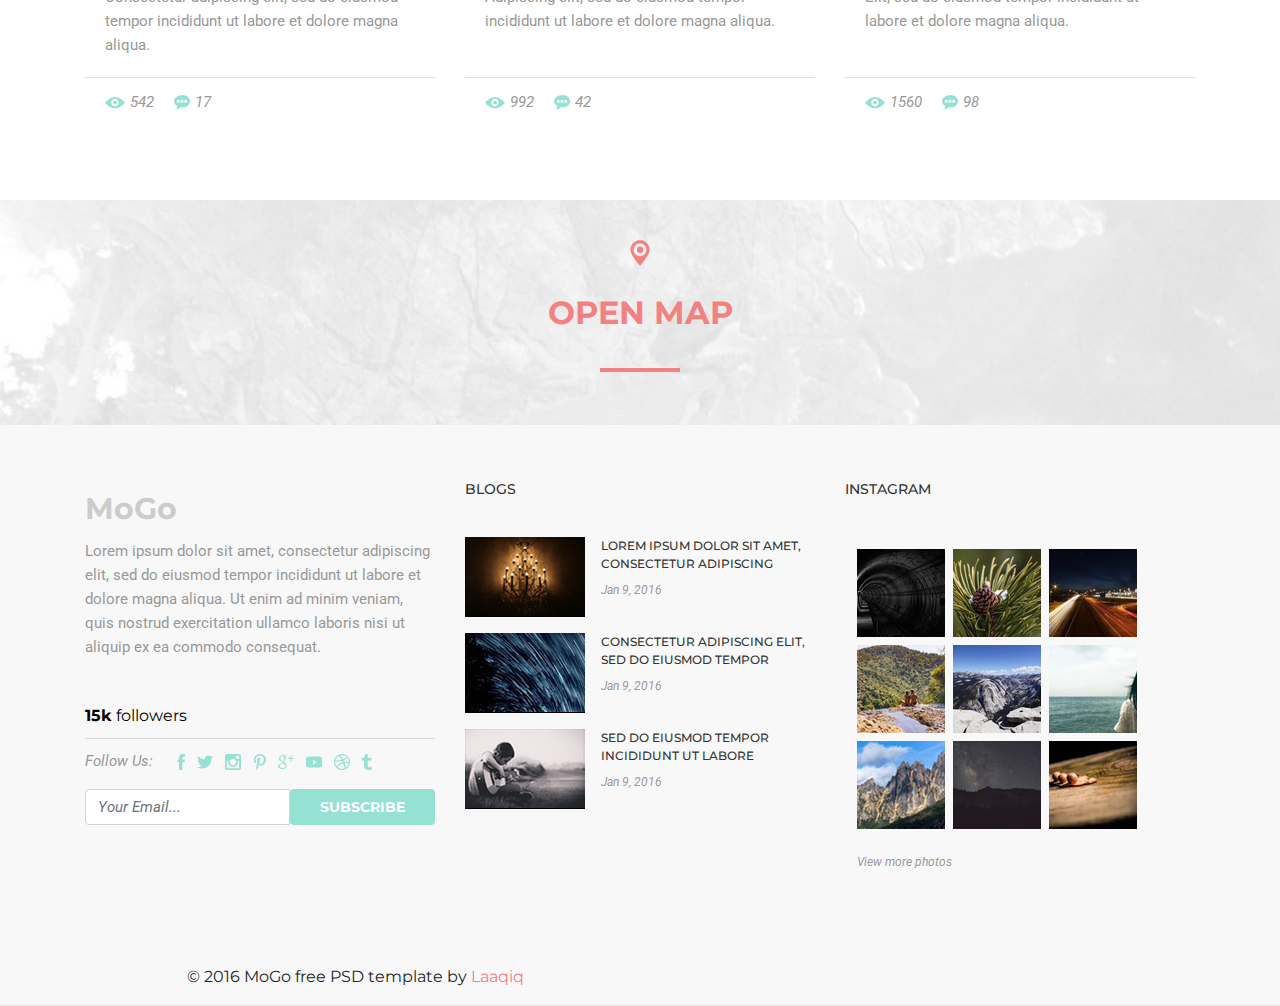
<file: Design Final Project Responsive/design_final.html>
<!DOCTYPE html>
<html lang="en">

<head>
    <meta charset="UTF-8">

    <meta name="viewport" content="width=device-width, initial-scale=1.0">
    <meta http-equiv="X-UA-Compatible" content="ie=edge">
    <title>MoGo</title>
    <link href="https://maxcdn.bootstrapcdn.com/font-awesome/4.7.0/css/font-awesome.min.css" rel="stylesheet">
    <link rel="stylesheet" href="https://maxcdn.bootstrapcdn.com/bootstrap/4.0.0-beta.2/css/bootstrap.min.css">
    <link href="https://fonts.googleapis.com/css?family=Kaushan+Script|Montserrat:400,700|Roboto:300:300i" rel="stylesheet">
    <link rel="stylesheet" href="./css/style.css">
</head>

<body>

    <!-- NAVBAR -->
    <div class="container justify-content-center">
        <nav class="navbar navbar-expand-md navbar-dark fixed-top navbar_main navbar-me ">
            <a class="navbar-brand navbar_logo_name" href="#">MoGo</a>

            <button class="navbar-toggler navbar-toggler" type="button" data-toggle="collapse" data-target="#navbarMenuDrop" aria-controls="navbarsExampleDefault"
                aria-expanded="false" aria-label="Toggle navigation">
                <span class="navbar-toggler-icon toggler_icon_black"></span>
            </button>

            <div class="collapse navbar-collapse" id="navbarMenuDrop">
                <ul class="navbar-nav ml-auto navbar_items">
                    <li class="nav-item active">
                        <a class="nav-link" href="#story-about-us">ABOUT
                            <span class="sr-only">(current)</span>
                        </a>
                    </li>
                    <li class="nav-item">
                        <a class="nav-link" href="#what-we-do">SERVICE</a>
                    </li>

                    <li class="nav-item">
                        <a class="nav-link" href="#some-of-our-work">WORK</a>
                    </li>

                    <li class="nav-item">
                        <a class="nav-link" href="#latest-blog">BLOG</a>
                    </li>

                    <li class="nav-item">
                        <a class="nav-link" href="#contact">CONTACT</a>
                    </li>
                    <li class="nav-item">
                        <a class="nav-link" href="#">
                            <i class="fa fa-shopping-cart" aria-hidden="true"></i>
                        </a>
                    </li>
                    <li class="nav-item">
                        <a class="nav-link" href="#">
                            <i class="fa fa-search" aria-hidden="true"></i>
                        </a>
                    </li>


                </ul>
            </div>

        </nav>
    </div>
<!--WELCOME TO MOGO -->
<section class="first_section d-flex flex-column  justify-content-center" id="welcome">
  <div class="container-fluid ">
      <div class="row">
          <div class="col-md-8 offset-md-2 first_section_info ">

              <p class="text-kaushan">Creative Template</p>
              <h1 class="main-text-header">WELCOME TO MOGO</h1>
              <div class="spacer-line"></div>
              <a href="#story-about-us">
                  <button class=" btn btn-default learn-more_button">LEARN MORE</button>
              </a>
      </div>
  </div>


  <div class="container-fluid fix-to-bottom ">
      <div class="row ">
          <div class="first_section_item col-md-2 offset-md-2">
              <a href="#story-about-us">
                  <div class="spacer-line"></div>

                  <p class="text-left">
                      <strong>01</strong> INTRO</p>
              </a>
          </div>
          <div class="first_section_item col-md-2">
              <a href="#some-of-our-work">
                  <div class="spacer-line"></div>

                  <p class="text-left">
                      <strong>02</strong> WORK</p>
              </a>
          </div>
          <div class="first_section_item col-md-2">
              <a href="#story-about-us">
                  <div class="spacer-line"></div>

                  <p class="text-left">
                      <strong>03</strong> ABOUT</p>
              </a>
          </div>
          <div class="first_section_item col-md-2">
              <a href="#contact">
                  <div class="spacer-line"></div>

                  <p class="text-left">
                      <strong>04</strong> CONTACTS</p>
              </a>
          </div>
      </div>
  </div>


</section>

<!-- STORY ABOUT US -->

<section class="second_section" id="story-about-us">
  <div class="container">
      <div class="row">
          <div class="col-md-12">
              <p class="text-kaushan">What we do</p>
              <h1 class="main-text-header">STORY ABOUT US</h1>
              <div class="spacer-line"></div>
              <p class="lorem text-center">Lorem ipsum dolor sit amet, consectetur adipiscing elit, sed do eiusmod tempor incididunt ut labore et
                  dolore magna aliqua. Ut enim ad minim veniam, quis nostrud exercitation ullamco laboris nisi ut aliquip
                  ex ea commodo consequat. </p>

          </div>
      </div>

      <div class="row second_section_images">
          <div class="col-md-4">
              <div class="hover_image_wrapper text-center">
                  <img class="img-fluid" src="./Images/1.jpg" alt="Card image cap">
                  <div class="second_section_background">
                      <div class="second_section_hover">
                          <img src="./Images/usersicon.png" alt="icon">
                          <h3>SUPER TEAM</h3>
                      </div>
                  </div>
              </div>
          </div>
          <div class="col-md-4">
              <div class="hover_image_wrapper text-center">
                  <img class="img-fluid" src="./Images/2.png" alt="Card image cap">
                  <div class="second_section_background">
                      <div class="second_section_hover">
                          <img src="./Images/usersicon.png" alt="icon">
                          <h3>SUPER TEAM</h3>
                      </div>
                  </div>
              </div>
          </div>
          <div class="col-md-4">
              <div class="hover_image_wrapper text-center">
                  <img class="img-fluid" src="./Images/3.png" alt="Card image cap">
                  <div class="second_section_background">
                      <div class="second_section_hover">
                          <img src="./Images/usersicon.png" alt="icon">
                          <h3>SUPER TEAM</h3>
                      </div>
                  </div>
              </div>
          </div>

      </div>


    </div>
    <div class="container-fluid second_section_numbers">
        <div class="row justify-content-center">
            <div class="item_numbers col-md-2 offset-md-1">
                <h2 class="second_section_numbers_header number42">42</h2>
                <p class="second_section_numbers_paragraph">WEB DESIGN PROJECTS</p>
            </div>
            <div class="item_numbers col-md-2">
                <h2 class="second_section_numbers_header number123">123</h2>
                <p class="second_section_numbers_paragraph">HAPPY CLIENT</p>
            </div>
            <div class="item_numbers col-md-2">
                <h2 class="second_section_numbers_header number15">15</h2>
                <p class="second_section_numbers_paragraph">AWARD WINNER</p>
            </div>
            <div class="item_numbers col-md-2">
                <h2 class="second_section_numbers_header number99">99</h2>
                <p class="second_section_numbers_paragraph">CUP OF COFFEE</p>
            </div>
            <div class="item_numbers col-md-2">
                <h2 class="second_section_numbers_header number24">24</h2>
                <p class="second_section_numbers_paragraph">MEMBERS</p>
            </div>
        </div>
    </div>


</section>


    <!-- AMAZING SERVICES -->

    <section class="third_section" id="amazing-services">
      <div class="container">
          <div class="row margin_cleaner">
              <div class="col-md-12">
                  <p class="text-kaushan">We work with</p>
                  <h1 class="main-text-header">AMAZING SERVICES</h1>
                  <div class="spacer-line"></div>
              </div>
              <div class="row third_section_first_row">
                  <div class="col-md-4">
                      <div class="media third_section_element">
                          <img class="mr-3" src="./Images/alarmicon.png " alt="Generic placeholder image">
                          <div class="media-body">
                              <h5 class="mt-0">PHOTOGRAPHY</h5>
                              Lorem ipsum dolor sit amet, consectetur adipiscing elit, sed do eiusmod tempor.
                          </div>
                      </div>
                  </div>
                  <div class="col-md-4">
                      <div class="media third_section_element">
                          <img class="mr-3" src="./Images/graph.png " alt="Generic placeholder image">
                          <div class="media-body">
                              <h5 class="mt-0">WEB DESIGN</h5>
                              Ipsum dolor sit amet, consectetur adipiscing elit, sed do eiusmod tempor.
                          </div>
                      </div>
                  </div>
                  <div class="col-md-4">
                      <div class="media third_section_element">
                          <img class="mr-3" src="./Images/computericon.png" alt="Generic placeholder image">
                          <div class="media-body">
                              <h5 class="mt-0">CREATIVITY</h5>
                              Dolor sit amet, consectetur adipiscing elit, sed do eiusmod tempor.
                          </div>
                      </div>
                  </div>

              </div>

              <div class="row third_section_second_row">
                  <div class="col-md-4">
                      <div class="media third_section_element">
                          <img class="mr-3" src="./Images/seoicon.png" alt="Generic placeholder image">
                          <div class="media-body">
                              <h5 class="mt-0">SEO</h5>
                              Ipsum dolor sit amet, consectetur adipiscing elit, sed do eiusmod.
                          </div>
                      </div>
                  </div>
                  <div class="col-md-4">
                      <div class="media third_section_element">
                          <img class="mr-3" src="./Images/homeicon.png" alt="Generic placeholder image">
                          <div class="media-body">
                              <h5 class="mt-0">CSS/HTML</h5>
                              Lorem dolor sit amet, consectetur adipiscing elit, sed do tempor.
                          </div>
                      </div>
                  </div>
                  <div class="col-md-4">
                      <div class="media third_section_element">
                          <img class="mr-3" src="./Images/digitalicon.png" alt="Generic placeholder image">
                          <div class="media-body">
                              <h5 class="mt-0">DIGITAL</h5>
                              Sit amet, consectetur adipiscing elit, sed do eiusmod tempor.
                          </div>
                      </div>
                  </div>

              </div>
          </div>
      </div>
  </section>


      <!-- UNIQUE DESIGN -->

      <section class="fourth_section" id="unique-design">
        <div class="container">
            <div class="row">
                <div class="col-md-12">
                    <p class="text-kaushan">For all devices</p>
                    <h1 class="main-text-header">UNIQUE DESIGN</h1>
                    <div class="spacer-line"></div>
                </div>


                <img src="./Images/tablet.png " alt="tablet picture" class="fix-to-bottom bottom-tablet reveal-tablet">
                <img src="./Images/mobile.png " alt="phone picture" class="fix-to-bottom bottom-phone ">
            </div>

        </div>

    </section>

     <!-- WHAT WE DO-->

     <section class="fifth_section" id="what-we-do">
      <div class="container">
          <div class="row">
              <div class="col-md-12">
                  <p class="text-kaushan">Service</p>
                  <h1 class="main-text-header">WHAT WE DO</h1>
                  <div class="spacer-line"></div>
                  <p class="lorem what_we_do_p text-center">Lorem ipsum dolor sit amet, consectetur adipiscing elit, sed do eiusmod tempor incididunt ut labore et
                      dolore magna aliqua. Ut enim ad minim veniam, quis nostrud exercitation ullamco laboris nisi ut aliquip
                      ex ea commodo consequat. .</p>
              </div>

          </div>

          <div class="row">
              <div class="col-md-6 px-0 animation-from-left what_we_do_image">
                  <img src="./Images/Layer 43.png" alt="stock photo" class="img-fluid">
              </div>

              <div class="col-md-6 px-4 animation-from-top">
                  <div id="accordion" role="tablist">
                      <div class="card fifth_section_card">
                          <div class="card-header card-header_bg" role="tab" id="headingOne">
                              <h5 class="mb-0">
                                  <a data-toggle="collapse" href="#collapseOne" aria-expanded="true" aria-controls="collapseOne">
                                      <img src="./Images/section5_photo.png " alt="icon"> PHOTOGRAPHY
                                      <i class="fa float-right"></i>
                                  </a>
                              </h5>
                          </div>

                          <div id="collapseOne" class="collapse show" role="tabpanel" aria-labelledby="headingOne" data-parent="#accordion">
                              <div class="card-body">
                                  <p class="lorem"> Anim pariatur cliche reprehenderit, enim eiusmod high life accusamus terry richardson
                                      ad squid. 3 wolf moon officia aute, non cupidatat skateboard dolor brunch. Food truck
                                      quinoa nesciunt laborum eiusmod. Brunch 3 wolf moon tempor, sunt aliqua put a bird
                                      on it squid single-origin coffee nulla assumenda.</p>

                              </div>
                          </div>
                      </div>
                      <div class="card fifth_section_card">
                          <div class="card-header card-header_bg" role="tab" id="headingTwo">
                              <h5 class="mb-0">
                                  <a class="collapsed" data-toggle="collapse" href="#collapseTwo" aria-expanded="false" aria-controls="collapseTwo">
                                      <img src="./Images/section5_creativity.png" alt="icon"> CREATIVITY
                                      <i class="fa float-right"></i>
                                  </a>
                              </h5>
                          </div>
                          <div id="collapseTwo" class="collapse" role="tabpanel" aria-labelledby="headingTwo" data-parent="#accordion">
                              <div class="card-body">
                                  <p class="lorem"> Anim pariatur cliche reprehenderit, enim eiusmod high life accusamus terry richardson
                                      ad squid. 3 wolf moon officia aute, non cupidatat skateboard dolor brunch. Food truck
                                      quinoa nesciunt laborum eiusmod. Brunch 3 wolf moon tempor, sunt aliqua put a bird
                                      on it squid single-origin coffee nulla assumenda</p>
                              </div>
                          </div>
                      </div>
                      <div class="card fifth_section_card">
                          <div class="card-header card-header_bg" role="tab" id="headingThree">
                              <h5 class="mb-0">
                                  <a class="collapsed" data-toggle="collapse" href="#collapseThree" aria-expanded="false" aria-controls="collapseThree">
                                      <img src="./Images/section5_webd.png" alt="icon"> WEB DESIGN
                                      <i class="fa float-right"></i>
                                  </a>
                              </h5>
                          </div>
                          <div id="collapseThree" class="collapse" role="tabpanel" aria-labelledby="headingThree" data-parent="#accordion">
                              <div class="card-body">
                                  <p class="lorem"> Anim pariatur cliche reprehenderit, enim eiusmod high life accusamus terry richardson
                                      ad squid. 3 wolf moon officia aute, non cupidatat skateboard dolor brunch. Food truck
                                      quinoa nesciunt laborum eiusmod. Brunch 3 wolf moon tempor, sunt aliqua put a bird
                                      on it squid single-origin coffee nulla assumenda.</p>
                              </div>
                          </div>
                      </div>
                  </div>
              </div>

          </div>



      </div>

  </section>


   <!--QUOTE -->

   <section class="sixth_section">
    <div class="container-fluid">
        <div class="row">
            <div class="col  pl-0 pr-0">
                <div class="service_quotes ">
                    <div id="myCarousel-1" class="carousel slide  " data-ride="carousel">
                        <ol class="carousel-indicators">
                            <li data-target="#myCarousel-1" data-slide-to="0" class="active"></li>
                            <li data-target="#myCarousel-1" data-slide-to="1"></li>
                            <li data-target="#myCarousel-1" data-slide-to="2"></li>
                        </ol>
                        <div class="carousel-inner  ">
                            <div class="carousel-item active ">

                                <div class="container ">
                                    <div class="carousel-caption text-left ">
                                        <div class="media">
                                            <img class="mr-5 quote_image d-block" src="./Images/section5_quote.png " alt="Generic placeholder image">
                                            <div class="media-body">

                                                <p class="lorem">“Lorem ipsum dolor sit amet, consectetur adipiscing elit, sed do eiusmod
                                                    tempor incididunt ut labore et dolore magna aliqua. Ut enim ad minim veniam, quis nostrud exercitation”</p>
                                                <div class="float-left mr-3">
                                                    <img src="./Images/red-spacer.png " alt="" class="img-fluid">
                                                </div>

                                                <p class=" float-left text-kaushan">Jon Doe</p>
                                            </div>
                                        </div>


                                    </div>
                                </div>
                            </div>
                            <div class="carousel-item">

                                <div class="container">
                                    <div class="carousel-caption">
                                        <div class="media">
                                            <img class="mr-5 quote_image d-block" src="./Images/section5_quote.png " alt="Generic placeholder image">
                                            <div class="media-body">

                                                <p class="lorem">“Veniam excepteur anim laboris fugiat pariatur sit do pariatur veniam
                                                    tempor incididunt nulla amet laborum labore adipiscing elit.”</p>
                                                <div class="float-left mr-3">
                                                    <img src="./Images/red-spacer.png" alt="" class="img-fluid">
                                                </div>

                                                <p class=" float-left text-kaushan">Don Jue</p>
                                            </div>
                                        </div>
                                    </div>
                                </div>
                            </div>
                            <div class="carousel-item">

                                <div class="container">
                                    <div class="carousel-caption">
                                        <div class="media">
                                            <img class="mr-5 quote_image d-block" src="./Images/section5_quote.png " alt="Generic placeholder image">
                                            <div class="media-body">

                                                <p class="lorem">“Quis id anim deserunt amet laborum labore nisi nostrud et deserunt.
                                                    Lorem commodo magna id cupidatat anola it buronu.”</p>
                                                <div class="float-left mr-3">
                                                    <img src="./Images/red-spacer.png" alt="" class="img-fluid">
                                                </div>

                                                <p class=" float-left text-kaushan">Dan Joe</p>
                                            </div>
                                        </div>
                                    </div>
                                </div>
                            </div>



                        </div>
                        <a class="carousel-control-prev carousel_button" href="#myCarousel-1" role="button" data-slide="prev">
                            <span class="carousel-control-prev-icon  " aria-hidden="true"></span>
                            <span class="sr-only">Previous</span>
                        </a>
                        <a class="carousel-control-next carousel_button" href="#myCarousel-1" role="button" data-slide="next">
                            <span class="carousel-control-next-icon" aria-hidden="true"></span>
                            <span class="sr-only">Next</span>
                        </a>
                    </div>


                </div>
            </div>
        </div>
    </div>
</section>

 <!-- MEET OUR TEAM  -->

 <section class="seventh_section" id="meet-our-team">
  <div class="container">
      <div class="row">
          <div class="col-md-12">
              <p class="text-kaushan">Who we are</p>
              <h1 class="main-text-header">MEET OUR TEAM</h1>
              <div class="spacer-line"></div>
              <p class="lorem what_we_do_p text-center">Lorem ipsum dolor sit amet, consectetur adipiscing elit, sed do eiusmod tempor incididunt ut labore et
                  dolore magna aliqua. Ut enim ad minim veniam, quis nostrud exercitation ullamco laboris nisi ut aliquip
                  ex ea commodo consequat. </p>
          </div>

          <div class="row margin_cleaner  text-center">
              <div class="col-md-4 single_member_card animation-from-top">
                  <div class="member_card_photo">
                      <img src="./Images/Layer 16.png" alt="team member photo" class="img-fluid">
                      <div class="member_card_background">
                          <div class="member_card_options">
                              <a href="#" class="member_social_link">
                                  <i class="fa fa-facebook" aria-hidden="true"></i>
                              </a>
                              <a href="#" class="member_social_link">
                                  <i class="fa fa-twitter" aria-hidden="true"></i>
                              </a>
                              <a href="#" class="member_social_link">
                                  <i class="fa fa-pinterest-p" aria-hidden="true"></i>
                              </a>
                              <a href="#" class="member_social_link">
                                  <i class="fa fa-instagram" aria-hidden="true"></i>
                              </a>
                          </div>
                      </div>
                  </div>
                  <h2 class="member_name text-center mt-3">MATTHEW DIX</h2>
                  <p class="lorem text-center">Graphic Design</p>
              </div>
              <div class="col-md-4 single_member_card animation-from-top">
                  <div class="member_card_photo">
                      <img src="./Images/Layer 19.png" alt="team member photo" class="img-fluid">
                      <div class="member_card_background">
                          <div class="member_card_options">
                              <a href="#" class="member_social_link">
                                  <i class="fa fa-facebook" aria-hidden="true"></i>
                              </a>
                              <a href="#" class="member_social_link">
                                  <i class="fa fa-twitter" aria-hidden="true"></i>
                              </a>
                              <a href="#" class="member_social_link">
                                  <i class="fa fa-pinterest-p" aria-hidden="true"></i>
                              </a>
                              <a href="#" class="member_social_link">
                                  <i class="fa fa-instagram" aria-hidden="true"></i>
                              </a>
                          </div>
                      </div>
                  </div>
                  <h2 class="member_name text-center mt-3">CHRISTOPHER CAMPBELL</h2>
                  <p class="lorem text-center">Branding/UX design</p>
              </div>
              <div class="col-md-4 single_member_card animation-from-top">
                  <div class="member_card_photo">
                      <img src="./Images/Layer 18.png" alt="team member photo" class="img-fluid">
                      <div class="member_card_background">
                          <div class="member_card_options">
                              <a href="#" class="member_social_link">
                                  <i class="fa fa-facebook" aria-hidden="true"></i>
                              </a>
                              <a href="#" class="member_social_link">
                                  <i class="fa fa-twitter" aria-hidden="true"></i>
                              </a>
                              <a href="#" class="member_social_link">
                                  <i class="fa fa-pinterest-p" aria-hidden="true"></i>
                              </a>
                              <a href="#" class="member_social_link">
                                  <i class="fa fa-instagram" aria-hidden="true"></i>
                              </a>
                          </div>
                      </div>
                  </div>
                  <h2 class="member_name text-center mt-3">MICHAEL FERTIG</h2>
                  <p class="lorem text-center">Developer</p>
              </div>


          </div>

      </div>
  </div>

</section>


 <!--  COMPANIES  -->
 <section class="eighth_section">
  <div class="container-fluid">
      <div class="row">
          <div class="col-md-12 justify-content-center">
              <img src="./Images/Layer 25.png" alt="company stock photo" class=" img-fluid mx-auto d-block companies_logos">
          </div>

      </div>
  </div>
</section>

<!-- NINTH SECTION - SOME OF OUR WORK -->
<section class="ninth_section" id="some-of-our-work">
  <div class="container">
      <div class="row">
          <div class="col-md-12">
              <p class="text-kaushan">What we do</p>
              <h1 class="main-text-header">SOME OF OUR WORK</h1>
              <div class="spacer-line"></div>
              <p class="lorem what_we_do_p">Lorem ipsum dolor sit amet, consectetur adipiscing elit, sed do eiusmod tempor incididunt ut labore et
                  dolore magna aliqua. Ut enim ad minim veniam, quis nostrud exercitation ullamco laboris nisi ut aliquip
                  ex ea commodo consequat. </p>
          </div>
      </div>


      <div class="row">
          <div class="col-md-12">
              <div class="grid_wrapper">
                  <div class="grid_item grid_item_number1">
                      <img src="./Images/Layer 26.png" alt="our work image" class="img-fluid grid_item_image">
                      <div class="grid_item_background">
                          <div class="grid_options">
                              <img src="./Images/section5_photo.png" alt="icon">
                              <h3>CREATIVELY DESIGNED</h3>
                              <p>Lorem Ipsum dolor sit</p>
                          </div>
                      </div>
                  </div>
                  <div class="grid_item grid_item_number2">
                      <img src="./Images/Layer 35.png" alt="our work image" class="img-fluid grid_item_image">
                      <div class="grid_item_background">
                          <div class="grid_options">
                              <img src="./Images/section5_photo.png" alt="icon">
                              <h3>CREATIVELY DESIGNED</h3>
                              <p>Lorem Ipsum dolor sit</p>
                          </div>
                      </div>
                  </div>
                  <div class="grid_item grid_item_number3">
                      <img src="./Images/Layer 33.png" alt="our work image" class="img-fluid grid_item_image">
                      <div class="grid_item_background">
                          <div class="grid_options">
                              <img src="./Images/section5_photo.png" alt="icon">
                              <h3>CREATIVELY DESIGNED</h3>
                              <p>Lorem Ipsum dolor sit</p>
                          </div>
                      </div>
                  </div>
                  <div class="grid_item grid_item_number4">
                      <img src="./Images/Layer 30.png" alt="our work image" class="img-fluid grid_item_image">
                      <div class="grid_item_background">
                          <div class="grid_options">
                              <img src="./Images/section5_photo.png" alt="icon">
                              <h3>CREATIVELY DESIGNED</h3>
                              <p>Lorem Ipsum dolor sit</p>
                          </div>
                      </div>
                  </div>

                  <div class="grid_item grid_item_number5">
                      <div class="grid_item_background">
                          <div class="grid_options">
                              <img src="./Images/section5_photo.png" alt="icon">
                              <h3>CREATIVELY DESIGNED</h3>
                              <p>Lorem Ipsum dolor sit</p>
                          </div>
                      </div>
                  </div>
                  <div class="grid_item grid_item_number6">
                      <img src="./Images/Layer 31.png" alt="our work image" class="img-fluid grid_item_image">
                      <div class="grid_item_background">
                          <div class="grid_options">
                              <img src="./Images/section5_photo.png" alt="icon">
                              <h3>CREATIVELY DESIGNED</h3>
                              <p>Lorem Ipsum dolor sit</p>
                          </div>
                      </div>
                  </div>
                  <div class="grid_item grid_item_number7">
                      <img src="./Images/Layer 32.png" alt="our work image" class="img-fluid grid_item_image">
                      <div class="grid_item_background">
                          <div class="grid_options">
                              <img src="./Images/section5_photo.png" alt="icon">
                              <h3>CREATIVELY DESIGNED</h3>
                              <p>Lorem Ipsum dolor sit</p>
                          </div>
                      </div>
                  </div>
              </div>
          </div>
      </div>



  </div>

</section>



    <!--  SECOND QUOTE -->
    <section class="tenth_section">
      <div class="container-fluid">
          <div class="row">
              <div class="col  pl-0 pr-0">
                  <div class="service_quotes">
                      <div id="myCarousel-2" class="carousel slide " data-ride="carousel">
                          <ol class="carousel-indicators">
                              <li data-target="#myCarousel-2" data-slide-to="0" class="active"></li>
                              <li data-target="#myCarousel-2" data-slide-to="1"></li>
                              <li data-target="#myCarousel-2" data-slide-to="2"></li>
                          </ol>
                          <div class="carousel-inner ">
                              <div class="carousel-item active ">

                                  <div class="container">
                                      <div class="carousel-caption text-left">
                                          <div class="media">
                                              <img class="mr-5 second_quote_image d-block" src="./Images/Layer 36.png" alt="Generic placeholder image">
                                              <div class="media-body">

                                                  <p class="lorem">“Lorem ipsum dolor sit amet, consectetur adipiscing elit, sed do eiusmod
                                                      tempor incididunt ut labore et dolore magna aliqua. Ut enim ad minim
                                                      veniam, quis nostrud exercitation.”</p>
                                                  <div class="float-left mr-3">
                                                      <img src="./Images/red-spacer.png" alt="" class="img-fluid">
                                                  </div>

                                                  <p class=" float-left text-kaushan">Joshua Earle</p>
                                              </div>
                                          </div>


                                      </div>
                                  </div>
                              </div>
                              <div class="carousel-item">

                                  <div class="container">
                                      <div class="carousel-caption">
                                          <div class="media">
                                              <img class="mr-5 second_quote_image d-block" src="./Images/Layer 36.png" alt="Generic placeholder image">
                                              <div class="media-body">

                                                  <p class="lorem">“Veniam excepteur anim laboris fugiat pariatur sit do pariatur veniam
                                                      tempor incididunt nulla. Incididunt est dolor incididunt aliquip
                                                      dolore adipisicing. Est aliqua incididunt ut id anim pariatur.”</p>
                                                  <div class="float-left mr-3">
                                                      <img src="./Images/red-spacer.png" alt="" class="img-fluid">
                                                  </div>

                                                  <p class=" float-left text-kaushan">Don Jue</p>
                                              </div>
                                          </div>
                                      </div>
                                  </div>
                              </div>
                              <div class="carousel-item">

                                  <div class="container">
                                      <div class="carousel-caption">
                                          <div class="media">
                                              <img class="mr-5 second_quote_image d-block" src="./Images/Layer 36.png" alt="Generic placeholder image">
                                              <div class="media-body">

                                                  <p class="lorem">“Lorem anim consequat duis sit ex mollit nisi sunt nulla non officia
                                                      aliqua dolor. Incididunt aliqua tempor occaecat consequat amet dolor
                                                      est adipisicing enim aute pariatur sunt. ”
                                                  </p>
                                                  <div class="float-left mr-3">
                                                      <img src="./Images/red-spacer.png" alt="" class="img-fluid">
                                                  </div>

                                                  <p class=" float-left text-kaushan">Den Jen</p>
                                              </div>
                                          </div>
                                      </div>
                                  </div>
                              </div>



                          </div>
                          <a class="carousel-control-prev carousel_button" href="#myCarousel-2" role="button" data-slide="prev">
                              <span class="carousel-control-prev-icon  " aria-hidden="true"></span>
                              <span class="sr-only">Previous</span>
                          </a>
                          <a class="carousel-control-next carousel_button" href="#myCarousel-2" role="button" data-slide="next">
                              <span class="carousel-control-next-icon" aria-hidden="true"></span>
                              <span class="sr-only">Next</span>
                          </a>
                      </div>


                  </div>
              </div>
          </div>
      </div>
  </section>


   <!--WHAT PEOPLE SAY  -->

   <section class="eleventh_section" id="what-people-say">
    <div class="container">
        <div class="row">
            <div class="col-md-12">
                <p class="text-kaushan">Happy Clients</p>
                <h1 class="main-text-header">WHAT PEOPLE SAY</h1>
                <div class="spacer-line"></div>
            </div>
        </div>
        <div class="row mt-5">
            <div class="col-md-6 ">
                <div class="people_container ">
                    <div class="media">
                        <img class="mr-3" src="./Images/Layer 47.png" alt="Generic placeholder image">
                        <div class="media-body">
                            <h5 class="mt-0 member_name ">MATTHEX DIX</h5>
                            <h6>Graphic Design</h6>
                            <div class="spacer-line spacer-line-inside"></div>
                            <p class="lorem lorem-description"> Lorem ipsum dolor sit amet,
                               consectetur adipiscing elit, sed do eiusmod tempor incididunt ut labore et dolore magna aliqua. Ut enim ad minim. </p>
                        </div>
                    </div>
                </div>
                <div class="people_container">
                    <div class="media">
                        <img class="mr-3" src="./Images/Layer 50.png" alt="Generic placeholder image">
                        <div class="media-body">
                            <h5 class="mt-0 member_name ">Jaelynn Castillo </h5>
                            <h6>Graphic Design</h6>
                            <div class="spacer-line spacer-line-inside"></div>
                            <p class="lorem lorem-description">ipsum dolor sit amet, consectetur adipiscing elit, sed do eiusmod 
                                          tempor incididunt ut labore et dolore magna aliqua. Ut enim ad minim veniam </p>
                        </div>
                    </div>
                </div>
            </div>
            <div class="col-md-6">
                <div class="people_container">
                    <div class="media">
                        <img class="mr-3" src="./Images/Layer 49.png" alt="Generic placeholder image">
                        <div class="media-body">
                            <h5 class="mt-0 member_name">Nick Karvonuis</h5>
                            <h6>Graphic Design</h6>
                            <div class="spacer-line spacer-line-inside"></div>
                            <p class="lorem lorem-description">sit amet, consectetur adipiscing elit, sed do eiusmod tempor
                               incididunt ut labore et dolore magna aliqua. Ut enim ad minim veniam. </p>
                        </div>
                    </div>
                </div>
                <div class="people_container">
                    <div class="media">
                        <img class="mr-3" src="./Images/Layer 51.png" alt="Generic placeholder image">
                        <div class="media-body">
                            <h5 class="mt-0 member_name ">Mike Petrucci</h5>
                            <h6>Graphic Design</h6>
                            <div class="spacer-line spacer-line-inside"></div>
                            <p class="lorem lorem-description">dolor sit amet, consectetur adipiscing elit,
                               sed do eiusmod tempor incididunt ut labore et dolore magna aliqua. Ut enim ad minim. </p>
                        </div>
                    </div>
                </div>
            </div>
        </div>

    </div>
</section>

<!-- LATEST BLOG   -->
<section class="twelfth_section" id="latest-blog">
  <div class="container">
      <div class="row">
          <div class="col-md-12">
              <p class="text-kaushan">Our stories</p>
              <h1 class="main-text-header">LATEST BLOG</h1>
              <div class="spacer-line"></div>
          </div>
      </div>
      <div class="row">
          <div class="col-md-12">
              <div class="card-deck">
                  <div class="card blog_post">
                      <div class="blog_top">
                          <img class="card-img-top" src="./Images/Layer 54.png" alt="Card image cap">
                          <div class="blog_date">
                              <p class="blog_date_number">15</p>
                              <p class="blog_date_month">Jan</p>
                          </div>
                      </div>
                      <div class="card-body">
                          <h4 class="card-title blog_header">Lorem Ipsum Dolor sit amet</h4>
                          <p class="card-text blog_text">Consectetur adipiscing elit, sed do eiusmod tempor incididunt ut labore et dolore magna aliqua.</p>
                      </div>
                      <div class="card-footer card-footer_theme">
                          <p class="lorem float-left">
                              <img src="./Images/eye_icon.png" alt="icon">542
                          </p>

                          <p class="lorem">
                              <img src="./Images/speech_icon.png" alt="icon">17</p>
                      </div>
                  </div>
                  <div class="card blog_post">
                      <div class="blog_top">
                          <img class="card-img-top" src="./Images/Layer 55.png" alt="Card image cap">
                          <div class="blog_date">
                              <p class="blog_date_number">14</p>
                              <p class="blog_date_month">Jan</p>
                          </div>
                      </div>
                      <div class="card-body">
                          <h4 class="card-title blog_header">sed do eiusmod tempor</h4>
                          <p class="card-text blog_text">Adipiscing elit, sed do eiusmod tempor incididunt ut labore et dolore magna aliqua.</p>
                      </div>
                      <div class="card-footer card-footer_theme">
                          <p class="lorem float-left">
                              <img src="./Images/eye_icon.png" alt="icon">992
                          </p>

                          <p class="lorem">
                              <img src="./Images/speech_icon.png" alt="icon">42</p>
                      </div>
                  </div>
                  <div class="card blog_post">
                      <div class="blog_top">
                          <img class="card-img-top" src="./Images/Layer 57.png" alt="Card image cap">
                          <div class="blog_date">
                              <p class="blog_date_number">12</p>
                              <p class="blog_date_month">Jan</p>
                          </div>
                      </div>
                      <div class="card-body">
                          <h4 class="card-title blog_header">incididunt ut labore et dolore</h4>
                          <p class="card-text blog_text">Elit, sed do eiusmod tempor incididunt ut labore et dolore magna aliqua.</p>
                      </div>
                      <div class="card-footer card-footer_theme">
                          <p class="lorem float-left">
                              <img src="./Images/eye_icon.png" alt="icon">1560
                          </p>

                          <p class="lorem">
                              <img src="./Images/speech_icon.png" alt="icon">98</p>
                      </div>
                  </div>
              </div>
          </div>

      </div>
  </div>
</section>

  <!-- MAP -->
  <section>
    <div class="container-fluid px-0">
        <div class="col-md-12 open_map">
            <a href="#">
                <img src="./Images/openmapicon.png" alt="map icon" class="mx-auto d-block open_map_icon">
                <h1 class="main-text-header">OPEN MAP</h1>
                <div class="spacer-line"></div>
            </a>
        </div>
    </div>
</section>


 <!--  BEFORE FOOTER -->
 <section class="thirteenth_section" id="contact">

  <div class="container">
      <div class="row">
          <div class="col-md-4">
              <div class="card card_mogo">

                  <div class="card-body card_background">
                      <h4 class="card-title logo-gray">MoGo</h4>
                      <p class="card-text blog_text">Lorem ipsum dolor sit amet, consectetur adipiscing elit, sed do eiusmod tempor incididunt ut
                          labore et dolore magna aliqua. Ut enim ad minim veniam, quis nostrud exercitation ullamco
                          laboris nisi ut aliquip ex ea commodo consequat. </p>
                      <p class="followers-cout">
                          <strong>15k </strong>followers</p>
                  </div>
                  <div class="card-footer card-footer_theme card_background">
                      <p class="lorem">Follow Us:
                          <a href="#">
                              <img src="./Images/facebook.png" alt="icon">
                          </a>
                          <a href="#">
                              <img src="./Images/twitter.png" alt="icon">
                          </a>
                          <a href="#">
                              <img src="./Images/instagram.png" alt="icon">
                          </a>
                          <a href="#">
                              <img src="./Images/pinterest.png" alt="icon">
                          </a>
                          <a href="#">
                              <img src="./Images/google plus.png" alt="icon">
                          </a>
                          <a href="#">
                              <img src="./Images/youtube.png" alt="icon">
                          </a>
                          <a href="#">
                              <img src="./Images/dribbble.png" alt="icon">
                          </a>
                          <a href="#">
                              <img src="./Images/tumblr.png" alt="icon">
                          </a>
                      </p>

                      <div class="input-group">
                          <input type="text" class="form-control your_email" placeholder="Your Email..." aria-label="Your Email...">
                          <span class="input-group-btn">
                              <button class="btn  btn_subscribe" type="button">SUBSCRIBE</button>
                          </span>
                      </div>
                  </div>



              </div>
          </div>
          <div class="col-md-4">
              <h2 class="thirteenth_title">BLOGS</h2>
              <div class="media other_blogs my-3">
                  <img class="align-self-center mr-3" src="./Images/photos-7884rHDsW8yqbsyN.png" alt="Generic placeholder image">
                  <div class="media-body">
                      <h5 class="other_blogs_header">Lorem ipsum dolor sit amet, consectetur adipiscing</h5>
                      <p class="lorem lorem_small">Jan 9, 2016</p>
                  </div>
              </div>
              <div class="media other_blogs my-3">
                  <img class="align-self-center mr-3" src="./Images/photos-7884lejLFH9MN8IC.png" alt="Generic placeholder image">
                  <div class="media-body">
                      <h5 class="other_blogs_header">Consectetur adipiscing elit, sed do eiusmod tempor</h5>
                      <p class="lorem lorem_small">Jan 9, 2016</p>
                  </div>
              </div>
              <div class="media other_blogs my-3">
                  <img class="align-self-center mr-3" src="./Images/photos-7884P2smgicsZFyn.png" alt="Generic placeholder image">
                  <div class="media-body">
                      <h5 class="other_blogs_header">sed do eiusmod tempor incididunt ut labore</h5>
                      <p class="lorem lorem_small">Jan 9, 2016</p>
                  </div>
              </div>
          </div>
          <div class="col-md-4 instagram_box">
              <h2 class="thirteenth_title">INSTAGRAM</h2>
              <div class="d-flex p-2 flex-wrap instagram_box_2 ">
                  <a href="#">
                      <img src="./Images/photos-78841zcS1oLCjBr4.png" alt="instagram thumbnail" class="img-fluid m-1">
                  </a>
                  <a href="#">
                      <img src="./Images/photos-78842fGoMmtuD5Z9.png" alt="instagram thumbnail" class="img-fluid m-1">
                  </a>
                  <a href="#">
                      <img src="./Images/photos-7884M86ovdhbiWKi.png" alt="instagram thumbnail" class="img-fluid m-1">
                  </a>
                  <a href="#">
                      <img src="./Images/photos-7884MBqau4DkSE9K.png" alt="instagram thumbnail" class="img-fluid m-1">
                  </a>
                  <a href="#">
                      <img src="./Images/photos-7884MJE3ABUJPTO1.png" alt="instagram thumbnail" class="img-fluid m-1">
                  </a>
                  <a href="#">
                      <img src="./Images/photos-7884nwL7ruku3rhJ.png" alt="instagram thumbnail" class="img-fluid m-1">
                  </a>
                  <a href="#">
                      <img src="./Images/photos-7884qnJlwaL4TA8x.png" alt="instagram thumbnail" class="img-fluid m-1">
                  </a>
                  <a href="#">
                      <img src="./Images/photos-7884rRdzNWx35XGc.png" alt="instagram thumbnail" class="img-fluid m-1">
                  </a>
                  <a href="#">
                      <img src="./Images/photos-7884W4HBOgfC6WDb.png" alt="instagram thumbnail" class="img-fluid m-1">
                  </a>
              </div>
              <p class="lorem lorem_small p-2 m-1">View more photos</p>

          </div>
      </div>
  </div>
</section>

<footer class="footer">
  <div class="container">
      <div class="row">
          <div class="col-md-6">
              <p>&copy; 2016 MoGo free PSD template by
                  <span class="laaqiq">Laaqiq</span>
              </p>
          </div>
         
      </div>
  </div>



</footer>

</body>
</file>
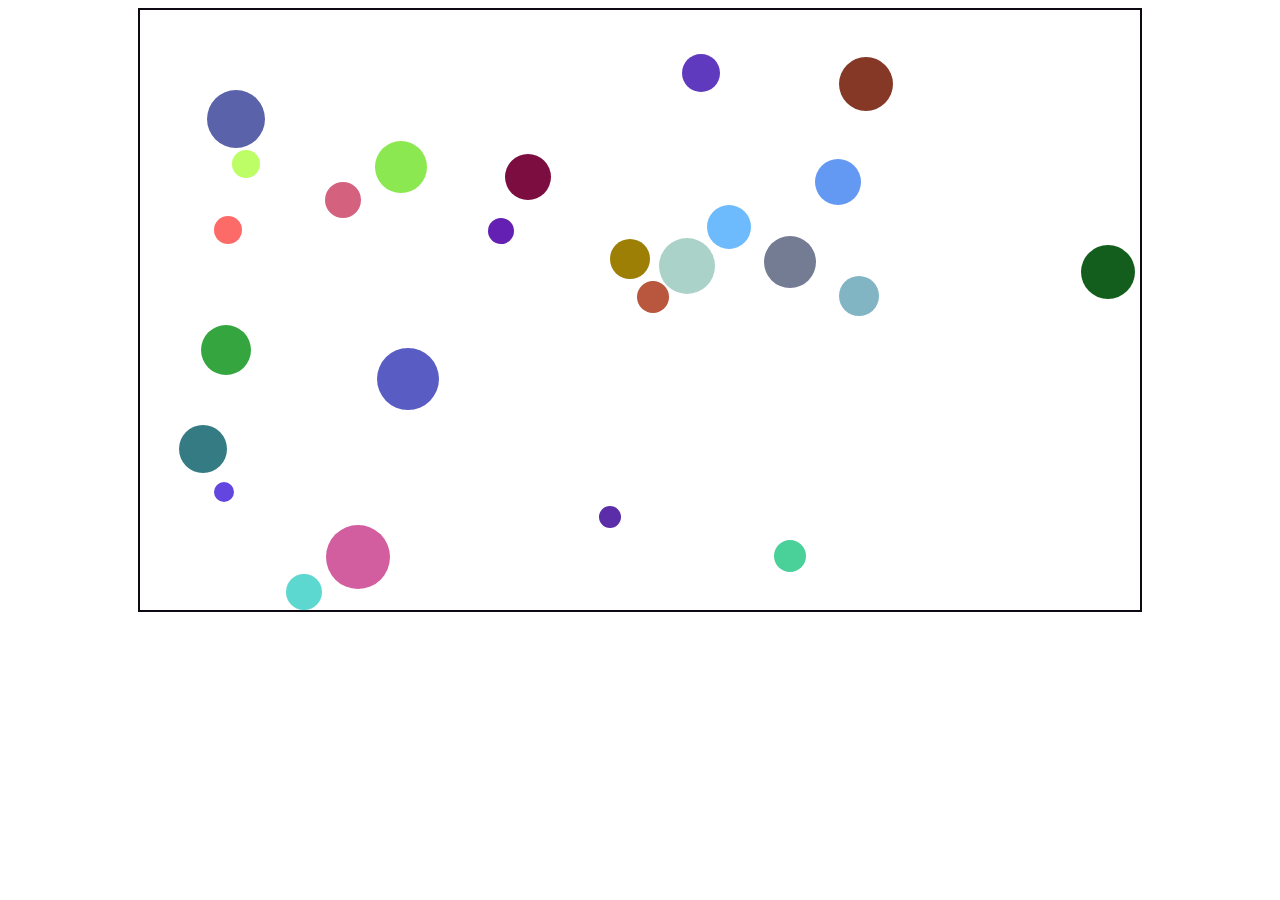
<file: JS Assignment 2 Box Collision/iindex.html>
<!DOCTYPE html>
<html>
<head>
  <meta charset="utf-8" />
  <meta http-equiv="X-UA-Compatible" content="IE=edge">
  <title>Bouncing Ball</title>
  <link rel="stylesheet" href="style.css">
  
</head>
<body>
  <div id="container"></div>
  <script src="script.js"></script>
</body>
</html>
</file>
<file: css/style.css>
table {
  font-family: arial, sans-serif;
  border-collapse: collapse;
  width: 100%;
}

td, th {
  border: 1px solid #dddddd;
  text-align: left;
  padding: 8px;
}

tr:nth-child(even) {
  background-color: #dddddd;
  }
</file>
<file: DA_1A_home_search/css/layout.css>
.main-container-wrapper {
  min-width: 1002px;
}

.container {
  width: 939px;
  margin: 0 auto;
}

.header {
  width: 100%;
  height: 85px;
  background-color: #7dd9e8;
  padding: 0;
}

.main {
  margin-top: 28px;
}

.sidebar {
  width: 194px;
  height: 605px;
  background-color: #f5f5f5;
}

.sidebar-container {
  margin: 0 auto;
}

.main-content {
  width: 518px;
  margin-left: 28px;
}

.right-sidebar {
  height: 605px;
  width: 177px;
  background-color: #f5f5f5;
}

.footer {
  margin-top: 30px;
  background-color: #727272;
  color: #f5f5f5;
  padding: 18px 0px;
}
</file>
<file: DA_1A_home_search/css/style.css>
* {
  margin: 0;
  padding: 0;
}

h1 {
  font-size: 26px;
  font-family: Arial;
  margin-top: -6px;
}

h2 {
  font-size: 14px;
}

.posts h2:hover {
  color: #2f9eb1;
}

h4 {
  font-size: 13px;
}

h5 {
  font-size: 12px;
}

body {
  width: 100%;
  font-family: Arial, Helvetica, sans-serif;
  font-size: 12px;
}

.float-left {
  float: left;
}

.float-right {
  float: right;
}

.clearfix:after {
  content: '';
  clear: both;
  display: table;
}

.blue-text {
  color: #2f9eb1;
  font-weight: bold;
}

.green-text {
  color: #709720;
  font-weight: bo
  color: #d53f1e;
  font-weight: bold;
}

.link:hover {
  cursor: pointer;ld;
}

.red-text {
}

li a {
  color: black;
  text-decoration: none;
}

li a:hover {
  border-bottom: 1px solid black;
}

.sidebar li a:hover,
.right-sidebar li a:hover {
  border-bottom: none;
}

.logo-container {
  width: 583px;
}

.logo-container input {
  width: 261px;
  height: 12px;
  padding: 8px;
  border: none;
  background: url('../images/Search-Bar.jpg');
  background-repeat: no-repeat;
  background-position: center;
  color: #869497;
  font-size: 12px;
}

.logo-container .search-bar {
  margin-top: 31px;
}

.user-info {
  text-align: right;
  padding: 25px 0px;
}

.user-info p {
  margin-top: 4px;
  font-weight: bold;
}

.user-info ul li {
  display: inline-block;
  border-right: 2px solid black;
  padding: 0px 4px;
}

.user-info ul li:last-child {
  border: none;
  padding: 0;
}

.user-info span:hover {
  cursor: pointer;
}

.search-bar button {
  width: 53px;
  height: 23px;
  font-weight: bold;
  border: none;
  font-size: 10px;
  color: white;
  background: url('../images/Search-Button.jpg');
  background-repeat: no-repeat;
  background-position: center;
}

.search-bar button:hover {
  cursor: pointer;
}

.nav {
  background: #f5f5f5;
  padding: 12px 0px;
}

.nav ul li {
  display: inline-block;
}

.nav-menu li {
  margin-right: 26px;
  margin-left: 11px;
}

.nav-menu li:hover {
  cursor: pointer;
}

.nav .notification {
  font-size: 11px;
}

.notification li {
  margin: 0;
}

.notification li:first-child {
  margin-right: 30px;
}

.notification img {
  margin-right: 5px;
}

.notification span {
  position: relative;
  bottom: 2px;
}

.main ul li {
  list-style: none;
  padding: 10px 13px;
}

.main ul li:hover {
  cursor: pointer;
  background-color: #ffffff;
}

.sidebar li span:first-child {
  width: 152px;
}

.list-heading {
  color: #ffffff;
  background-color: #2fc1da;
  padding: 12px 0px;
}

.list-heading h2 {
  font-size: 14px;
  margin-left: 13px;
}

.right-sidebar li {
  padding: 12px 0px;
}

.main-content .entries {
  margin-top: 6px;
}

.entries-nav {
  width: 100%;
  border-bottom: 2px solid #2fc1da;
}

.entries-nav-items {
  position: relative;
}

.entries-nav-items .heading {
  text-align: center;
  margin-top: 9px;
}

.left-nav {
  width: 257px;
  height: 66px;
  background: url('../images/Left-Rounded-Corner.jpg');
}

.right-nav {
  width: 257px;
  height: 66px;
  background: url('../images/Right-Rounded-Corner.jpg');
}

.nav-link-container {
  width: 238px;
  height: 28px;
  position: absolute;
  bottom: 0;
  left: 9px;
}

.nav-link {
  width: 115px;
  height: 28px;
  background: url('../images/Gray-button.jpg');
  font-weight: bold;
  position: relative;
}

.nav-link:hover {
  cursor: pointer;
  background: url('../images/Blue-button-hover.jpg');
  color: #ffffff;
}

.nav-link-container .active {
  background: url('../images/Blue-button.jpg');
  color: #ffffff;
}

.nav-link-container a {
  color: #000000;
  text-decoration: none;
}

.nav-link-container .active a {
  color: #ffffff;
  text-decoration: none;
}

.nav-link div {
  margin-top: 9px;
  text-align: center;
  font-size: 11px;
}

.dot {
  margin: 0px 7px;
}

.post {
  width: 100%;
  height: 72px;
  padding: 14px 0px;
  border-bottom: 1px solid #d8d8d8;
}

.post a {
  text-decoration: none;
  color: #000000;
}

.post a:hover {
  border-bottom: 1px solid #000000;
}

.post div:first-child {
  margin-right: 8px;
}

.post p {
  font-size: 11px;
  margin: 2px 0px;
}

.post h2:hover {
  cursor: pointer;
}

.footer {
  font-size: 10px;
}

.footer ul li {
  display: inline-block;
}

.footer a {
  color: #ffffff;
}

.footer a:hover {
  border-bottom: 1px solid #ffffff;
}
</file>
<file: JS Assignment 1 Image Slider/style.css>
#container {
    width: 800px;
    height: 500px;
    border: 2px solid gray;
    margin: auto;
}

#image-slider-wrapper {
    overflow: hidden;
}

#image-slider {
    position: relative;
    height: 500px;
}

li {
    max-width: 100%;
    float: left;
    list-style: none;
}


.nav {
    position: absolute;
    top: 200px;
    height: 50px;
    width: 30px;
    opacity: 0.6;
}

.nav:hover {
    opacity: 0.9;
    cursor: pointer;
}

#dotlist:hover {
    opacity: 0.8;
    cursor: pointer;
}

#dotlist {
    list-style-type: none;
    position: absolute;
    top: 470px;
    margin: 0px auto;
    left: 49%;
    height: 30px;
    width: 125px;
    align-content: center;
    padding: 5px 5px 5px 5px;
}

#dot1 {
    width: 20px;
    height: 20px;
    border-radius: 50%;
    float: left;
    margin-right: 3px;
    opacity: 0.5;
    background-color: white;
}

#dot2 {
    width: 20px;
    height: 20px;
    border-radius: 50%;
    float: left;
    margin-right: 3px;
    opacity: 0.5;
    background-color: white;
}

#dot3 {
    width: 20px;
    height: 20px;
    border-radius: 50%;
    float: left;
    margin-right: 3px;
    opacity: 0.5;
    background-color: white;
}

#dot4 {
    width: 20px;
    height: 20px;
    border-radius: 50%;
    float: left;
    margin-right: 3px;
    opacity: 0.5;
    background-color: white;
}

#dot5 {
    width: 20px;
    height: 20px;
    border-radius: 50%;
    float: left;
    opacity: 0.5;
    background-color: white;
}

#prev {
    background: #000 url('./img/prev.png') no-repeat center;
    left: 283px;
}

#next {
    background: #000 url('./img/next.png') no-repeat center;
    right: 282px;
}
</file>
<file: JS assignment 2 Ant smasher/style.css>
.app {
    height: 500px;
    width: 500px;
    background: #dfdfdf;
    position: relative;
    border: solid 2px rgb(14, 9, 19);
    margin: auto;
 }
  
  .box {
    /*background: #f44336;*/
    border-radius: 50%;
    position: absolute;
  }
</file>
<file: JS Assignment 3 car Lane Game with Bullet Implementation/style.css>
.app {
    
    height: 550px;
    width: 400px;
    background: #dfdfdf;
    position: relative;
    overflow: hidden;
    margin: 0 auto;
    background-image: url('images/highway-low.jpg');
  }
  .welcome-screen{
  font-size: larger;
  font-style: normal;
  background-color: rgb(209, 203, 214);
  text-align: left;
  text-decoration: solid;
  border: coral;
  padding: auto;
  border-style: double;
  margin: 10%;

  }

  .app img {
      width: 100%;
      position: absolute;
      top: 0px;
    display: block;
  }

 
  
  .app .player-car {
    position: absolute;
    bottom: 45px;
   
    transform: translateX(-50%);
    transition-property: left, transform;
    transition-duration: 0.25s;
    transition-timing-function: linear;
  }
  .app .enemy-car {
    position: absolute;
    transform: translateX(-50%);
  }
  .hide {
    display: none;
  }
  
  .car-game-2d {
    position: relative;
  }
</file>
<file: JS Final project-Solitaire/styles/main.css>
* {
  user-select: none;
}
body {
  margin: 0;
  display: flex;
  flex-direction: column;
  justify-content: flex-start;
  align-items: center;
  font-family: "Grenze", serif;
  height: 700px;
  background: radial-gradient(#409c2b, #385e2c);
  font-size: 1.5vw;
}
.card {
  font-family: sans-serif;
  font-weight: bold;
  width: 108.54px;
  height: 150.84px;
  background: white;
  border-radius: 4px;
  box-shadow: 0 0 5px rgba(0, 0, 0, 0.5);
  display: inline-block;
  padding: 0.2em;
  box-sizing: border-box;
  position: absolute;
  transform: rotateY(-180deg);
  transition: transform 0.3s ease, top 0.02s linear, left 0.02s linear;
  z-index: 5;
}
.card * {
  pointer-events: none;
}
.card.open {
  cursor: move;
  transition: transform 0.3s ease;
  transform: rotateY(0);
}
.card.open:after {
  display: none;
}
.card:after {
  content: "";
  display: block;
  position: absolute;
  top: 0;
  left: 0;
  width: 100%;
  height: 100%;
  background-image: url("../assets/back.jpg");
  background-size: cover;
  background-position: center center;
  background-repeat: no-repeat;
  transform: rotateY(180deg);
  border-radius: 4px;
  box-shadow: 0 0 5px rgba(0, 0, 0, 0.5);
}
.card > * {
  position: absolute;
  font-size: 1.3em;
}
.card > span:first-child {
  top: 0.25em;
  left: 0.25em;
}
.card > span:last-child {
  bottom: 0.25em;
  right: 0.25em;
}
.card .type {
  position: absolute;
  text-align: center;
  font-size: 4em;
  top: 50%;
  left: 50%;
  transform: translate(-50%, -50%);
}
.card.red {
  color: red;
}
.card.selected {
  margin-top: 0 !important;
  pointer-events: none;
  z-index: 10;
}
.card.selected + .selected {
  margin-top: 2em !important;
}
.card.selected + .selected + .selected {
  margin-top: 4em !important;
}
.card.selected + .selected + .selected + .selected {
  margin-top: 6em !important;
}
.card.selected + .selected + .selected + .selected + .selected {
  margin-top: 8em !important;
}
.card.selected + .selected + .selected + .selected + .selected + .selected {
  margin-top: 10em !important;
}
.card.selected
  + .selected
  + .selected
  + .selected
  + .selected
  + .selected
  + .selected {
  margin-top: 12em !important;
}
.card.selected
  + .selected
  + .selected
  + .selected
  + .selected
  + .selected
  + .selected
  + .selected {
  margin-top: 14em !important;
}
.card.selected
  + .selected
  + .selected
  + .selected
  + .selected
  + .selected
  + .selected
  + .selected
  + .selected {
  margin-top: 16em !important;
}
.card.selected
  + .selected
  + .selected
  + .selected
  + .selected
  + .selected
  + .selected
  + .selected
  + .selected
  + .selected {
  margin-top: 18em !important;
}
.card.selected
  + .selected
  + .selected
  + .selected
  + .selected
  + .selected
  + .selected
  + .selected
  + .selected
  + .selected
  + .selected {
  margin-top: 20em !important;
}
.card.selected
  + .selected
  + .selected
  + .selected
  + .selected
  + .selected
  + .selected
  + .selected
  + .selected
  + .selected
  + .selected
  + .selected {
  margin-top: 22em !important;
}
.card.selected
  + .selected
  + .selected
  + .selected
  + .selected
  + .selected
  + .selected
  + .selected
  + .selected
  + .selected
  + .selected
  + .selected
  + .selected {
  margin-top: 24em !important;
}
.card.selected
  + .selected
  + .selected
  + .selected
  + .selected
  + .selected
  + .selected
  + .selected
  + .selected
  + .selected
  + .selected
  + .selected
  + .selected
  + .selected {
  margin-top: 26em !important;
}
.full,
.view,
.foundations,
.stack {
  width: 108.54px;
  height: 150.84px;
  border: 1px dashed white;
  box-sizing: border-box;
}
.full {
  position: relative;
}
.full:before {
  content: "↺";
  position: absolute;
  top: 50%;
  left: 50%;
  transform: translate(-50%, -50%);
  font-size: 5em;
  color: white;
  font-weight: 300;
}
.full:after {
  content: "";
  position: absolute;
  top: 0;
  left: 0;
  width: 100%;
  height: 100%;
}
.draw {
  margin-bottom: 1em;
  display: flex;
  justify-content: space-around;
}
.draw > div {
  margin: 0 1em 0 0;
}
.stacks {
  display: flex;
  width: 100%;
  justify-content: space-around;
}
.stacks .stack .card:nth-child(2) {
  margin-top: 1em;
}
.stacks .stack .card:nth-child(3) {
  margin-top: 2em;
}
.stacks .stack .card:nth-child(4) {
  margin-top: 3em;
}
.stacks .stack .card:nth-child(5) {
  margin-top: 4em;
}
.stacks .stack .card:nth-child(6) {
  margin-top: 5em;
}
.stacks .stack .card:nth-child(7) {
  margin-top: 6em;
}
.stacks .stack .card:nth-child(8) {
  margin-top: 7em;
}
.stacks .stack .card:nth-child(9) {
  margin-top: 8em;
}
.stacks .stack .card:nth-child(10) {
  margin-top: 9em;
}
.stacks .stack .card:nth-child(11) {
  margin-top: 10em;
}
.stacks .stack .card:nth-child(12) {
  margin-top: 11em;
}
.stacks .stack .card:nth-child(13) {
  margin-top: 12em;
}
.foundation {
  display: flex;
  justify-content: space-around;
}
.foundation > div {
  margin: 0 1em 0 0;
}
.top {
  display: flex;
  justify-content: space-between;
}
#game-board {
  display: flex;
  flex-direction: column;
  height: 700px;
  align-items: stretch center;
  border: 2px solid rgba(167, 201, 164, 0.6);
  border-radius: 5px;
  padding: 20px 20px 20px 20px;
  background-image: url(../assets/background.jpg);
}
#score {
  margin-right: 3vw;
  color: lightgrey;
}
#timer {
  margin-right: auto;
  color: white;
}
button {
  font-size: 1.6vw;
  background: #629736;
  width: 10vw;
  border: solid 1px lightgrey;
  border-radius: 2px;
  color: lightgrey;
  font-family: "Grenze", serif;
}
h1 {
  color: lightgrey;
  margin: 0;
  font-size: 3.5vw;
}
footer {
  display: flex;
  justify-content: left;
  margin: 3px 0 auto 0;
  width: 50vw;
}
</file>
<file: Design Final Project Responsive/css/style.css>
* {
  margin: 0;
  padding: 0;
}

body {
  font-family: 'Roboto', sans-serif;
  font-family: 'Kaushan Script', cursive;
  font-family: 'Montserrat', sans-serif;
  background-color: white;
  cursor: default;
}

.navbar_main {
  padding: 20px 200px;
}

.navbar_main a {
  border-bottom: 1px solid rgba(252, 227, 138, 0);
  transition: all 100ms ease-in-out;
}

.navbar_main a:hover {
  color: #fce38a;
  border-bottom: 1px solid #fce38a;
}

.navbar_logo_name {
  font-size: 30px;
  font-family: "Montserrat";
  color: white;
  font-weight: bold;
  line-height: 1.2;
}

.navbar_items {
  font-size: 13px;
  font-family: "Montserrat";
  color: white;
  text-transform: uppercase;
  line-height: 1.2;
}

.navbar_items li {
  margin: 5px 10px;
}

.fixed-me {
  background-color: #fff;
  padding: 0 10px !important;
  margin-bottom: 5px;
  position: fixed;
  top: 0;
  z-index: 888;
  width: 100%;
  border-bottom: 3px solid #f38181 !important;
  transition: all 1s;
}

.fixed-me .navbar_logo_name {
  color: black;
}

.fixed-me .navbar_items a {
  color: #333333 !important;
}

.navbar-me {
  transition: all 0.7s;
}

a:hover {
  text-decoration: none;
}

@media (max-width: 991px) {
  .navbar_main {
    padding: 15px;
  }
  .navbar_logo_name {
    font-size: 14px;
  }
  .fixed-me .toggler_icon_black {
    background-image: url("data:image/svg+xml;charset=utf8,%3Csvg viewBox='0 0 32 32' xmlns='http://www.w3.org/2000/svg'%3E%3Cpath stroke='rgba(255,102,203, 1)' stroke-width='2' stroke-linecap='round' stroke-miterlimit='10' d='M4 8h24M4 16h24M4 24h24'/%3E%3C/svg%3E");
  }
}

.first_section {
  padding-top: 3.5rem;
  height: 100vh;
  text-align: center;
  background-image: url("../Images/p1.png");
  background-size: cover;
  background-repeat: no-repeat;
  background-position: fixed;
}

.first_section .text-kaushan {
  font-size: 56px;
  color: white;
}

.first_section .main-text-header {
  font-size: 120px;
  color: white;
}

.first_section .spacer-line {
  border-color: white;
}

.learn-more_button {
  padding: 8px 25px;
  font-size: 12px;
  font-family: "Montserrat";
  color: white;
  font-weight: bold;
  text-transform: uppercase;
  line-height: 1.2;
  text-align: center;
  border-style: solid;
  border-width: 3px;
  border-color: white;
  background-color: transparent;
}

.learn-more_button:hover {
  color: #f38181;
  border-color: #f38181;
  background-color: white;
  cursor: pointer;
}

.fix-to-bottom {
  position: absolute;
  bottom: 0;
}

.fix-to-bottom .spacer-line {
  margin: 15px 0;
  width: 150px;
}

.first_section_item {
  font-weight: bold;
  text-transform: uppercase;
  line-height: 1.2;
  transition: all 100ms ease-in-out;
}

.first_section_item a {
  color: rgba(255, 255, 255, 0.702);
}

.first_section_item:hover p {
  color: white;
}

.first_section_item:hover .spacer-line {
  border-color: #d51e1e;
}

@media (max-width: 991px) {
  .first_section {
    height: 100vh;
  }
  .first_section .text-kaushan {
    font-size: 20px;
  }
  .first_section .main-text-header {
    font-size: 28px;
  }
  .first_section_item {
    display: none;
  }
  .learn-more_button {
    margin-bottom: 40px;
  }
  #scroll_animation a span {
    position: absolute;
    top: 0;
    left: 50%;
    width: 24px;
    height: 24px;
    margin-left: -12px;
    border-left: 1px solid #fff;
    border-bottom: 1px solid #fff;
    -webkit-transform: rotateZ(-45deg);
    transform: rotateZ(-45deg);
    -webkit-animation: sdb06 1.5s infinite;
    animation: sdb06 1.5s infinite;
    box-sizing: border-box;
  }
  @-webkit-keyframes sdb06 {
    0% {
      -webkit-transform: rotateY(0) rotateZ(-45deg) translate(0, 0);
      opacity: 0;
    }
    50% {
      opacity: 1;
    }
    100% {
      -webkit-transform: rotateY(720deg) rotateZ(-45deg) translate(-20px, 20px);
      opacity: 0;
    }
  }
  @keyframes sdb06 {
    0% {
      transform: rotateY(0) rotateZ(-45deg) translate(0, 0);
      opacity: 0;
    }
    50% {
      opacity: 1;
    }
    100% {
      transform: rotateY(720deg) rotateZ(-45deg) translate(-20px, 20px);
      opacity: 0;
    }
  }
}

.second_section {
  position: relative;
  padding-top: 3.5rem;
  height: 100vh;
  background-color: #fff;
  color: #000;
}

.text-kaushan {
  padding-bottom: 20px;
  font-family: "Kaushan Script", cursive;
  font-size: 26px;
  text-align: center;
  color: #333333;
  line-height: 1.2;
}

.main-text-header {
  font-size: 32px;
  font-family: "Montserrat";
  color: #333333;
  font-weight: bold;
  text-transform: uppercase;
  line-height: 0.933;
  text-align: center;
}

.spacer-line {
  margin: 40px auto;
  border-bottom: 2px solid #f38181;
  width: 80px;
}

.lorem {
  font-size: 18px;
  font-style: italic;
  font-family: "Roboto";
  color: #999999;
  line-height: 1.6;
}

.second_section_images {
  margin-top: 80px;
  margin-bottom: 40px;
}

.hover_image_wrapper {
  position: relative;
}

.second_section_background {
  position: absolute;
  top: 0;
  bottom: 0;
  left: 0;
  right: 0;
  height: 100%;
  width: 100%;
  margin: 0;
  text-align: center;
  transition: .5s ease;
  opacity: 0;
  background: #f38181;
  background: -moz-linear-gradient(top, #f38181 0%, #fce38a 100%);
  background: -webkit-linear-gradient(top, #f38181 0%, #fce38a 100%);
  background: linear-gradient(to bottom, #f38181 0%, #fce38a 100%);
  filter: progid:DXImageTransform.Microsoft.gradient( startColorstr='#f38181', endColorstr='#fce38a', GradientType=0);
  -webkit-box-shadow: 10px 10px 0px 0px #95e1d3;
  -moz-box-shadow: 10px 10px 0px 0px #95e1d3;
  box-shadow: 10px 10px 0px 0px #95e1d3;
}

.second_section_background:hover {
  opacity: 0.9;
}

.second_section_hover {
  position: relative;
  top: 50%;
  transform: translateY(-50%);
  cursor: pointer;
}

.second_section_hover h3 {
  font-size: 16px;
  font-family: "Montserrat";
  color: white;
  font-weight: bold;
  text-transform: uppercase;
  line-height: 1.2;
  text-align: center;
}

.second_section_numbers {
  margin-top: 60px;
  background-color: #95e1d3;
}

.item_numbers {
  border-right: 1px solid #b5eae0;
}

.item_numbers:last-child {
  border: none;
}

.second_section_numbers_header {
  padding-top: 35px;
  font-size: 36px;
  font-family: "Montserrat";
  color: white;
  font-weight: bold;
  text-transform: uppercase;
  line-height: 1.2;
  text-align: center;
}

.second_section_numbers_paragraph {
  padding-bottom: 30px;
  font-size: 12px;
  font-family: "Montserrat";
  color: white;
  text-transform: uppercase;
  line-height: 1.2;
  text-align: center;
}

@media (max-width: 1199px) {
  .second_section {
    height: 900px;
  }
}

@media (max-width: 991px) {
  
  .second_section {
    height: auto;
  }
  .text-kaushan {
    padding-bottom: 20px;
  }
  .main-text-header {
    font-size: 32px;
  }
  .lorem {
    font-size: 16px;
  }
  .second_section_numbers {
    display: none;
  }
  .second_section_images img {
    margin: 10px auto;
  }
  .hover_image_wrapper {
    position: relative;
    margin: 10px 64px;
  }
  .second_section_background:hover {
    opacity: 0.9;
  }
  .second_section_hover h3 {
    font-size: 14px;
  }
}


.third_section {
  padding-top: 3.5rem;
  height: 70vh;
  background-color: white;
  color: black;
}

.third_section_first_row {
  margin-top: 30px;
  margin-bottom: 30px;
  padding-bottom: 30px;
  border-bottom: 1px solid #e5e5e5;
}

.third_section_element h5 {
  color: black;
}

.third_section_element .media-body {
  color: #b6b6b6;
}

@media (max-width: 1199px) {
  .third_section {
    padding-top: 3.5rem;
    height: auto;
    margin-bottom: 120px;
  }
}

@media (max-width: 767px) {
  .third_section {
    padding-top: 3.5rem;
    height: auto;
    background-color: white;
    color: black;
  }
  .third_section_element {
    margin: 5px;
  }
  .third_section_first_row {
    border-bottom: none;
    padding-bottom: 0;
    margin-bottom: 0;
  }
}


.fourth_section {
  padding-top: 3.5rem;
  position: relative;
  height: 90vh;
  background-image: url("../Images/bgimg4.jpg");
  background-size: cover;
  background-repeat: no-repeat;
  background-position: fixed;
  margin-bottom: 80px;
}

.bottom-tablet {
  left: 26%;
  transform: translate(-50%, 0);
  position: absolute;
  bottom: 0;
  height: 70vh;
}

.bottom-phone {
  left: 58%;
  transform: translate(-50%, 0);
  margin-bottom: -120px;
  z-index: 99;
  position: absolute;
  bottom: 0;
}

@media (max-width: 1199px) {
  .fourth_section {
    margin-bottom: 80px;
    height: 70vh;
  }
  .bottom-tablet {
    left: 32%;
    height: 45vh;
  }
  .bottom-phone {
    left: 50%;
    margin-bottom: -120px;
    height: 35vh;
  }
}

@media (max-width: 991px) {
  .fourth_section {
    height: 80vh;
  }
  .bottom-tablet {
    left: 25%;
    height: 50vh;
  }
  .bottom-phone {
    left: 58%;
    margin-bottom: -90px;
    height: 30vh;
  }
}

@media (max-width: 767px) {
  .fourth_section {
    display: none;
  }
}

@media (min-width: 1920px) {
  .fourth_section {
    height: 90vh;
  }
  .bottom-tablet {
    left: 37%;
  }
  .bottom-phone {
    left: 57%;
    margin-bottom: -120px;
    z-index: 99;
  }
}

.fifth_section {
  padding-top: 3.5rem;
  position: relative;
  height: auto;
  background-color: white;
  margin-bottom: 40px;
}

.fifth_section .lorem {
  margin-bottom: 0px;
}

.fifth_section .what_we_do_p {
  margin-bottom: 80px;
}

.fifth_section_card {
  z-index: 5;
}

.fifth_section_card a {
  font-size: 18px;
  font-family: "Montserrat";
  color: #333333;
  text-transform: uppercase;
  line-height: 1.2;
}

.fifth_section_card a img {
  margin-right: 10px;
}

.fifth_section_card .card-header_bg {
  background-color: white;
}

[data-toggle="collapse"] i:before {
  content: "\f077";
  color: #d0d0d0;
}

[data-toggle="collapse"].collapsed i:before {
  content: "\f078";
  color: #d0d0d0;
}

@media (max-width: 767px) {
  .fifth_section {
    padding-top: 3.5rem;
    height: auto;
  }
  .fifth_section_card a {
    font-size: 16px;
  }
  .fifth_section_card a img {
    margin-right: 10px;
  }
  .what_we_do_image {
    display: none;
  }
}

.sixth_section {
  padding-top: 3.5rem;
  position: relative;
  height: auto;
  background-color: white;
}

.service_quotes .lorem {
  font-size: 20px;
  line-height: 1.5;
  text-align: left;
}

.service_quotes .text-kaushan {
  font-size: 20px;
}

.carousel {
  margin-bottom: 5rem;
}

.carousel-item {
  height: 250px;
  background-color: #f8f8f8;
}

.carousel-item h1,
.carousel-item p {
  color: #333333;
}

.carousel-control-next-icon {
  background-image: url("../Images/right_arrow.png");
  background-size: cover;
  background-repeat: no-repeat;
  background-position: fixed;
}

.carousel-control-prev-icon {
  background-image: url("../Images/left_arrow.png");
  background-size: cover;
  background-repeat: no-repeat;
  background-position: fixed;
}

@media (max-width: 1199px) {
  .carousel-item {
    height: 300px;
    margin-bottom: 10px;
  }
}

@media (max-width: 767px) {
  .sixth_section {
    display: none;
  }
}

.seventh_section {
  padding-top: 3.5rem;
  height: auto;
  background-color: white;
  margin-bottom: 30px;
}

.seventh_section .lorem {
  margin-bottom: 0px;
}

.seventh_section .what_we_do_p {
  margin-bottom: 80px;
}

.single_member_card .lorem {
  font-size: 14px;
}

.member_name {
  font-size: 14px;
  font-family: "Montserrat";
  font-weight: bold;
  color: #333333;
  text-transform: uppercase;
  line-height: 1.2;
}

.member_card_background:hover {
  opacity: 0.9;
}

.member_card_photo {
  position: relative;
  opacity: 1;
  transition: .5s ease;
  backface-visibility: hidden;
}

.member_card_background {
  position: absolute;
  top: 0;
  bottom: 0;
  left: 0;
  right: 0;
  height: 100%;
  width: 100%;
  margin: 0;
  text-align: center;
  transition: .5s ease;
  opacity: 0;
  background: #f38181;
  background: -moz-linear-gradient(top, #f38181 0%, #fce38a 100%);
  background: -webkit-linear-gradient(top, #f38181 0%, #fce38a 100%);
  background: linear-gradient(to bottom, #f38181 0%, #fce38a 100%);
  filter: progid:DXImageTransform.Microsoft.gradient( startColorstr='#f38181', endColorstr='#fce38a', GradientType=0);
  -webkit-box-shadow: 10px 10px 0px 0px #95e1d3;
  -moz-box-shadow: 10px 10px 0px 0px #95e1d3;
  box-shadow: 10px 10px 0px 0px #95e1d3;
}

.member_card_options {
  position: relative;
  top: 50%;
  transform: translateY(-50%);
}

.member_social_link {
  font-size: 24px;
  padding: 20px;
  color: #f38181;
  background-color: #fce38a;
}

.member_social_link:hover {
  color: #fff;
  background-color: #f38181;
}

@media (max-width: 991px) {
  .seventh_section {
    padding-bottom: 40px;
    height: auto;
  }
  .member_social_link {
    padding: 10px;
  }
}

@media (max-width: 767px) {
  .seventh_section {
    height: auto;
  }
  .member_card_photo {
    margin: 10px 64px;
  }
  .margin_cleaner {
    margin: 0;
  }
}

.eighth_section {
  padding-top: 20px;
  height: 170px;
  background-color: #f8f8f8;
}

@media (max-width: 1199px) {
  .eighth_section {
    padding-top: 10px;
    padding-bottom: 10px;
    height: auto;
  }
}

@media (max-width: 767px) {
  .eighth_section {
    display: none;
  }
}

.ninth_section {
  padding-top: 3.5rem;
  height: auto;
  background-color: white;
}

.grid_wrapper {
  display: grid;
  grid-gap: 0px;
  grid-template-columns: 1fr 1fr 1fr 1fr;
  grid-template-rows: 1fr 1fr;
}

.grid_wrapper .grid_item_number1 {
  grid-column: 1;
  grid-row: 1;
}

.grid_wrapper .grid_item_number2 {
  grid-column: 1;
  grid-row: 2;
}

.grid_wrapper .grid_item_number3 {
  grid-column: 2;
  grid-row: 1;
}

.grid_wrapper .grid_item_number4 {
  grid-column: 2;
  grid-row: 2;
}

.grid_wrapper .grid_item_number5 {
  height: 200%;
  background-image: url("../Images/Layer\ 34.png");
  background-size: cover;
  background-repeat: no-repeat;
  background-position: fixed;
  grid-column: 3;
  grid-row: 1 / 2;
}

.grid_wrapper .grid_item_number6 {
  grid-column: 4;
  grid-row: 1;
}

.grid_wrapper .grid_item_number7 {
  grid-column: 4;
  grid-row: 2;
}

.grid_wrapper .grid_item {
  position: relative;
}

.grid_wrapper .grid_item:hover .grid_item_background {
  opacity: 0.9;
}

.grid_wrapper .grid_item_image {
  opacity: 1;
  transition: .5s ease;
  backface-visibility: hidden;
}

.grid_wrapper .grid_item_background {
  position: absolute;
  top: 0;
  bottom: 0;
  left: 0;
  right: 0;
  height: 100%;
  width: 100%;
  margin: 0;
  text-align: center;
  transition: .5s ease;
  opacity: 0;
  cursor: pointer;
  background: #f38181;
  background: -moz-linear-gradient(top, #f38181 0%, #fce38a 100%);
  background: -webkit-linear-gradient(top, #f38181 0%, #fce38a 100%);
  background: linear-gradient(to bottom, #f38181 0%, #fce38a 100%);
  filter: progid:DXImageTransform.Microsoft.gradient( startColorstr='#f38181', endColorstr='#fce38a', GradientType=0);
}

.grid_wrapper .grid_options {
  position: absolute;
  top: 50%;
  left: 50%;
  transform: translate(-50%, -50%);
  -ms-transform: translate(-50%, -50%);
}

.grid_wrapper .grid_options img {
  margin-bottom: 15px;
}

.grid_wrapper .grid_options h3 {
  font-size: 12px;
  font-family: "Montserrat";
  color: white;
  text-transform: uppercase;
  line-height: 1.2;
  text-align: center;
}

.grid_wrapper .grid_options p {
  font-size: 12px;
  font-family: "Roboto";
  color: white;
  font-style: italic;
  line-height: 1.6;
  text-align: center;
}

@media (max-width: 991px) {
  .grid_wrapper {
    margin-bottom: 30px;
  }
  .grid_wrapper .grid_options h3 {
    font-size: 10px;
  }
  .grid_wrapper .grid_options p {
    font-size: 10px;
  }
}

@media (max-width: 767px) {
  .grid_wrapper {
    margin-bottom: 30px;
  }
  .grid_item_background {
    display: none;
  }
}

.tenth_section {
  margin-top: 2rem;
}

.tenth_section .carousel-item {
  background-color: white;
}

.second_quote_image {
  height: 130px;
}

@media (max-width: 767px) {
  .tenth_section {
    display: none;
  }
}

.eleventh_section {
  padding-top: 3.5rem;
  height: auto;
  background-image: url("../Images/bgimg4.jpg");
  background-size: cover;
  background-repeat: no-repeat;
  background-position: fixed;
}

.eleventh_section h6 {
  font-size: 15px;
  font-family: "Roboto";
  color: #333333;
  font-style: italic;
  line-height: 1.6;
  text-align: left;
}

.people_container {
  margin-bottom: 4rem;
}

.spacer-line-inside {
  margin-left: 0;
  margin-top: 20px;
  margin-bottom: 20px;
  border-bottom-width: 3px;
}

.lorem-description {
  font-size: 15px;
  font-style: normal;
  font-weight: 700;
  line-height: 1.6;
}

.twelfth_section {
  padding-top: 3.5rem;
  height: 80vh;
  background-color: white;
}

.blog_post {
  border: none;
}

.blog_top {
  position: relative;
}

.blog_date {
  display: block;
  position: absolute;
  bottom: 0;
  margin-bottom: 15px;
  margin-left: -15px;
  padding: 10px 20px;
  background-color: #95e1d3;
}

.blog_date_number {
  margin-bottom: 0;
  font-size: 30px;
  font-family: "Montserrat";
  color: white;
  font-weight: bold;
  text-transform: uppercase;
  line-height: 1.2;
  text-align: center;
}

.blog_date_month {
  margin-bottom: 0;
  font-family: "Roboto";
  font-size: 15px;
  font-weight: 300;
  font-style: italic;
  color: white;
  text-align: center;
}

.blog_header {
  font-size: 14px;
  font-family: "Montserrat";
  color: #333333;
  text-transform: uppercase;
  line-height: 1.2;
}

.blog_text {
  font-size: 15px;
  font-family: "Roboto";
  color: #999999;
  line-height: 1.6;
}

.card-footer_theme {
  background-color: white;
}

.card-footer_theme p {
  font-size: 15px;
  font-family: "Roboto";
  color: #999999;
  font-style: italic;
  line-height: 1.6;
  margin-right: 20px;
}

.card-footer_theme img {
  margin-right: 5px;
}

@media (max-width: 1199px) {
  .twelfth_section {
    padding-top: 3.5rem;
    height: auto;
    margin-bottom: 30px;
  }
}

.open_map {
  height: 25vh;
  background-image: url("../Images/openMap.jpg");
  background-size: cover;
  background-repeat: no-repeat;
  background-position: fixed;
}

.open_map img {
  padding: 40px 0 32px 0;
  cursor: pointer;
}

.open_map .main-text-header {
  color: #f38181;
  margin-bottom: 0;
  cursor: pointer;
}

.open_map .spacer-line {
  border-bottom-width: 4px;
}

@media (max-width: 1199px) {
  .open_map {
    height: auto;
  }
  .open_map img {
    padding: 20px 0 40px 0;
  }
  .open_map .main-text-header {
    padding-bottom: 40px;
  }
  .open_map .spacer-line {
    display: none;
  }
}

@media (max-width: 991px) {
  .open_map {
    height: auto;
  }
  .open_map img {
    padding: 40px 0 40px 0;
  }
  .open_map .main-text-header {
    padding-bottom: 40px;
  }
  .open_map .spacer-line {
    display: none;
  }
}

.thirteenth_section {
  padding-top: 3.5rem;
  height: 60vh;
  background-color: #f8f8f8;
}

.card_mogo {
  padding: 0;
  border: none;
}

.card_mogo a {
  margin-left: 3px;
  margin-right: 0;
}

.card_mogo a:first-child {
  margin-left: 20px;
}

.card_background {
  padding: 10px 0;
  background-color: #f8f8f8;
}

.logo-gray {
  font-size: 30px;
  font-family: "Montserrat";
  color: #cccccc;
  font-weight: bold;
  line-height: 1.2;
}

.followers-cout {
  color: black;
  margin-bottom: 0;
  margin-top: 45px;
}

.your_email {
  font-size: 15px;
  font-family: "Roboto";
  color: #e6e6e6;
  font-style: italic;
  line-height: 1.6;
  text-align: left;
}

.btn_subscribe {
  padding: 10px 30px;
  background-color: #95e1d3;
  border: none;
  font-size: 14px;
  font-family: "Montserrat";
  color: white;
  font-weight: bold;
  text-transform: uppercase;
  line-height: 1.2;
  text-align: center;
}

.thirteenth_title {
  font-size: 14px;
  font-family: "Montserrat";
  color: #333333;
  text-transform: uppercase;
  line-height: 1.2;
  text-align: left;
  margin-bottom: 40px;
}

.other_blogs {
  margin-top: 10px;
}

.other_blogs_header {
  font-size: 12px;
  font-family: "Montserrat";
  color: #333333;
  text-transform: uppercase;
  line-height: 1.5;
  text-align: left;
}

.lorem_small {
  font-size: 12px;
  margin-bottom: 0;
}

.footer {
  background-color: #f8f8f8;
  border-bottom: 1px solid #e5e5e5;
  text-align: center;
}

.laaqiq {
  color: #f38181;
}

.radkoz {
  color: #95e1d3;
}

@media (max-width: 1199px) {
  .thirteenth_section {
    height: auto;
  }
  .instagram_box_2 {
    flex-flow: row;
  }
  .instagram_box_2 img {
    width: auto;
    margin: 0 !important;
  }
  .your_email {
    font-size: 10px;
  }
  .btn_subscribe {
    padding: 10px 10px;
    background-color: #95e1d3;
    border: none;
    font-size: 12px;
  }
  .card_mogo a {
    margin-left: 3px;
    margin-right: 0;
  }
  .card_mogo a:first-child {
    margin-left: 1px;
  }
}

@media (max-width: 767px) {
  .thirteenth_section {
    height: auto;
  }
  .your_email {
    font-size: 10px;
  }
  .btn_subscribe {
    padding: 10px 20px;
    background-color: #95e1d3;
    border: none;
    font-size: 12px;
  }
  .card_mogo a {
    margin-left: 3px;
    margin-right: 0;
  }
  .card_mogo a:first-child {
    margin-left: 1px;
  }
  .thirteenth_title {
    margin-top: 40px;
    margin-bottom: 20px;
    font-size: 14px;
  }
  .instagram_box {
    display: none;
  }
  .footer {
    padding: auto;
    text-align: center;
    margin-left: 150px;
    padding-top: 40px;
  }
}
</file>
<file: JS Assignment 2 Box Collision/style.css>
#container {
    height: 600px;
    width: 1000px;
    border: solid 2px rgb(14, 9, 19);
    margin: auto;
    position: relative;
}

.ball {
    position: absolute;
}
</file>
